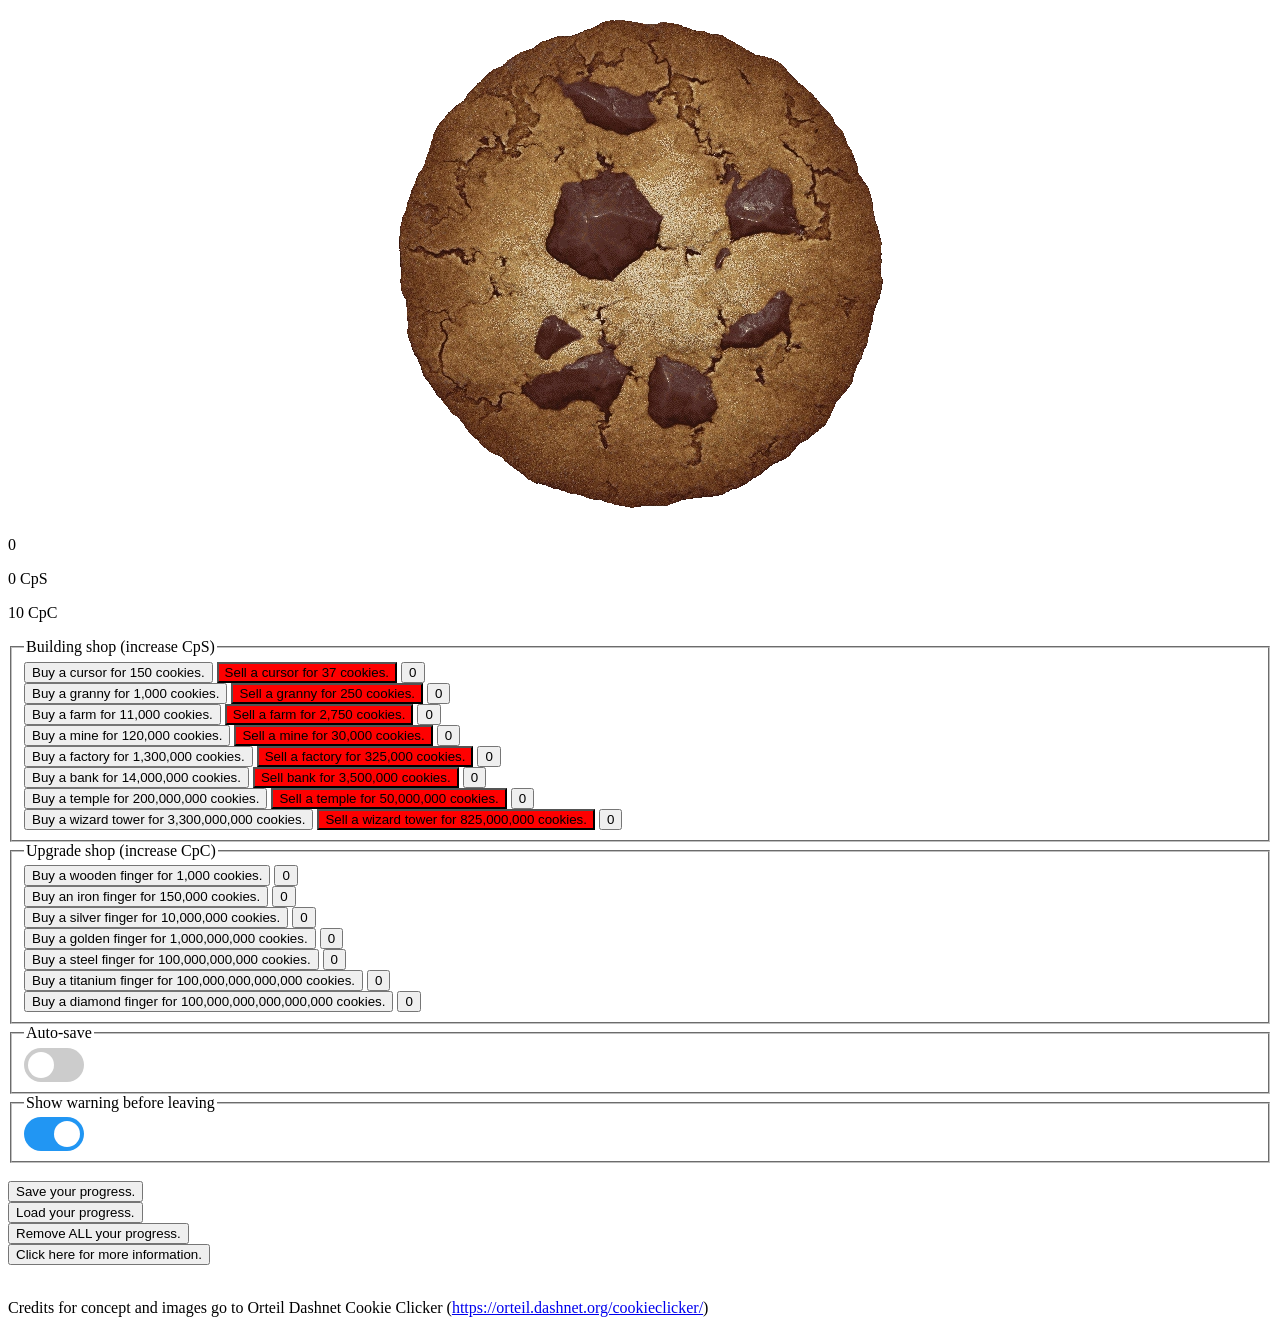
<file: index.html>
<link rel="icon" type="image/png" href="CookiePng.png">

<html>
    <head>
        <title>Cookie Clicker</title>
        <style>
            .cannotBuy {
                cursor: not-allowed;
            }

            .canBuy {
                cursor: default;
            }

            .information {
                cursor: help;
            }

            .cookieButton {
                background-color: rgba(255, 255, 255, 255);
                border: none;
                display: block;
                margin-left: auto;
                margin-right: auto;
                cursor: pointer;
                transition: 200ms;
            }

            .cookie:hover {
                scale: 1.05;
            }

            .cookie:active {
                scale: 0.95;
            }

            .normal {
                cursor: default;
            }

            .progress {
                cursor: progress;
            }

            .green {
                background-color: rgb(0, 255, 0);
            }
            
            .sell {
                background-color: rgb(255, 0, 0);
            }

            .canSell {
                background-color: rgb(255, 0, 0);
                cursor: pointer;
            }

            .cannotSell {
                background-color: rgb(255, 0, 0);
                cursor: not-allowed;
            }

            datalist {
                display: flex;
                flex-direction: column;
                justify-content: space-between;
                writing-mode: vertical-lr;
                width: 200px;
            }

            option {
                padding: 0;
            }
            
            input[type="range"] {
                width: 200px;
                margin: 0;
            }

            /* Dropdown Button */
            .dropbtn {
                background-color: #04AA6D;
                color: white;
                padding: 16px;
                font-size: 16px;
                border: none;
            }
        
            /* The container <div> - needed to position the dropdown content */
            .dropdown {
            position: relative;
            display: inline-block;
            }
        
            /* Dropdown Content (Hidden by Default) */
            .dropdown-content {
            display: none;
            position: absolute;
            background-color: #f1f1f1;
            min-width: 160px;
            box-shadow: 0px 8px 16px 0px rgba(0,0,0,0.2);
            z-index: 1;
            }
        
            /* Links inside the dropdown */
            .dropdown-content a {
            color: black;
            padding: 12px 16px;
            text-decoration: none;
            display: block;
            }
        
            /* Change color of dropdown links on hover */
            .dropdown-content a:hover {background-color: #ddd;}
        
            /* Show the dropdown menu on hover */
            .dropdown:hover .dropdown-content {display: block;}
        
            /* Change the background color of the dropdown button when the dropdown content is shown */
            .dropdown:hover .dropbtn {background-color: #3e8e41;}
            .switch {
                position: relative;
                display: inline-block;
                width: 60px;
                height: 34px;
            }

            /* Hide default HTML checkbox */
            .switch input {
            opacity: 0;
            width: 0;
            height: 0;
            }

            /* The slider */
            .slider {
            position: absolute;
            cursor: pointer;
            top: 0;
            left: 0;
            right: 0;
            bottom: 0;
            background-color: #ccc;
            -webkit-transition: .4s;
            transition: .4s;
            }

            .slider:before {
                position: absolute;
                content: "";
                height: 26px;
                width: 26px;
                left: 4px;
                bottom: 4px;
                background-color: white;
                -webkit-transition: .4s;
                transition: .4s;
            }

            input:checked + .slider {
                background-color: #2196F3;
            }

            input:focus + .slider {
                box-shadow: 0 0 1px #2196F3;
            }

            input:checked + .slider:before {
                -webkit-transform: translateX(26px);
                -ms-transform: translateX(26px);
                transform: translateX(26px);
            }

            /* Rounded sliders */
            .slider.round {
                border-radius: 34px;
            }

            .slider.round:before {
                border-radius: 50%;
            }

            .cookieSmall {
                height: 475px;
            }

            .cookieNormal {
                height: 512px;
            }

            #cookieContainer {
                height: 512px;
                display: flex;
                align-items: center;
                justify-content: center;
            }
        </style>
    </head>
    <body>
        <div id="cookieContainer">
            <button class="cookieButton" onclick="clicked()"><img src="Cookie.webp" alt="Cookie.webp" id="cookie" draggable="false"></button>
        </div>

        <p id="cookies">0</p>
        <p id="outputCps">0 CpS</p>
        <p id="outputCpc">0 CpC</p>
        <fieldset>
            <legend>Building shop (increase CpS)</legend>
            <input type="button" value="Buy a cursor for 150 cookies." id="cursorButton" onclick="buyCursor()">
            <input type="button" value="Sell a cursor for 37 cookies." id="sellCursor" class="sell" onclick="sellCursor()">
            <input type="button" value="0" id="amountCursor"><br>
            
            <input type="button" value="Buy a granny for 1,000 cookies." id="grannyButton" onclick="buyGranny()">
            <input type="button" value="Sell a granny for 250 cookies." id="sellGranny" class="sell" onclick="sellGranny()">
            <input type="button" value="0" id="amountGranny"><br>
            
            <input type="button" value="Buy a farm for 11,000 cookies." id="farmButton" onclick="buyFarm()">
            <input type="button" value="Sell a farm for 2,750 cookies." id="sellFarm" class="sell" onclick="sellFarm()">
            <input type="button" value="0" id="amountFarm"><br>
            
            <input type="button" value="Buy a mine for 120,000 cookies." id="mineButton" onclick="buyMine()">
            <input type="button" value="Sell a mine for 30,000 cookies." id="sellMine" class="sell" onclick="sellMine()">
            <input type="button" value="0" id="amountMine"><br>
            
            <input type="button" value="Buy a factory for 1,300,000 cookies." id="factoryButton" onclick="buyFactory()">
            <input type="button" value="Sell a factory for 325,000 cookies." id="sellFactory" class="sell" onclick="sellFactory()">
            <input type="button" value="0" id="amountFactory"><br>

            <input type="button" value="Buy a bank for 14,000,000 cookies." id="bankButton" onclick="buyBank()">
            <input type="button" value="Sell a bank for 3,500,000 cookies." id="sellBank" class="sell" onclick="sellBank()">
            <input type="button" value="0" id="amountBank"><br>

            <input type="button" value="Buy a temple for 200,000,000 cookies." id="templeButton" onclick="buyTemple()">
            <input type="button" value="Sell a temple for 50,000,000 cookies." id="sellTemple" class="sell" onclick="sellTemple()">
            <input type="button" value="0" id="amountTemple"><br>

            <input type="button" value="Buy a wizard tower for 3,300,000,000 cookies." id="wTowerButton" onclick="buyWTower()">
            <input type="button" value="Sell a wizard tower for 825,000,000 cookies" id="sellWTower" class="sell" onclick="sellWTower()">
            <input type="button" value="0" id="amountWTower"><br>
        </fieldset>
        <fieldset>
            <legend>Upgrade shop (increase CpC)</legend>
            <input type="button" value="Buy a wooden finger for 1,000 cookies." id="woodenFingerButton" onclick="buyWoodenFinger()">
            <input type="button" value="0" id="amountWoodenFinger"><br>

            <input type="button" value="Buy an iron finger for 150,000 cookies." id="ironFingerButton" onclick="buyIronFinger()">
            <input type="button" value="0" id="amountIronFinger"><br>

            <input type="button" value="Buy a silver finger for 10,000,000 cookies." id="silverFingerButton" onclick="buySilverFinger()">
            <input type="button" value="0" id="amountSilverFinger"><br>

            <input type="button" value="Buy a golden finger for 1,000,000,000 cookies." id="goldenFingerButton" onclick="buyGoldenFinger()">
            <input type="button" value="0" id="amountGoldenFinger"><br>

            <input type="button" value="Buy a steel finger for 100,000,000,000 cookies." id="steelFingerButton" onclick="buySteelFinger()">
            <input type="button" value="0" id="amountSteelFinger"><br>

            <input type="button" value="Buy a titanium finger for 10,000,000,000,000 cookies." id="titaniumFingerButton" onclick="buyTitaniumFinger()">
            <input type="button" value="0" id="amountTitaniumFinger"><br>

            <input type="button" value="Buy a diamond finger for 100,000,000,000,000,000" id="diamondFingerButton" onclick="buyDiamondFinger()">
            <input type="button" value="0" id="amountDiamondFinger">
        </fieldset>

        <fieldset>
            <legend>Auto-save</legend>
            <label class="switch" onclick="toggleAutosave()">
                <input type="checkbox" id="autosaveSwitch">
                <span class="slider round"></span>
            </label>
        </fieldset>

        <fieldset>
            <legend>Show warning before leaving</legend>
            <label class="switch" onclick="toggleShowWarning()">
                <input type="checkbox" id="showWarningSwitch" checked>
                <span class="slider round"></span>
            </label>
        </fieldset>

        <br><input type="button" value="Save your progress." id="saveButton" onclick="save()"><br>
        <input type="button" value="Load your progress." id="loadButton" onclick="load(manual=true)"><br>
        <input type="button" value="Remove ALL your progress." onclick="reset()"><br>
        <a href="https://jonanfoxje12.github.io/Cookie-Clicker-Manual/" target="_blank"><button class="information">Click here for more information.</button></a>
        <br><br>
        <p style="display: inline-block;">Credits for concept and images go to Orteil Dashnet Cookie Clicker (</p><a href="https://orteil.dashnet.org/cookieclicker/">https://orteil.dashnet.org/cookieclicker/</a><p style="display: inline-block;">)</p>

        <script>
            const cookie = document.getElementById('cookie');
            const cookies = document.getElementById('cookies');
            const cpsShow = document.getElementById('outputCps');
            const cpcShow = document.getElementById('outputCpc');
            const saveButton = document.getElementById('saveButton');
            const loadButton = document.getElementById('loadButton');
            const autosaveSwitch = document.getElementById('autosaveSwitch');
            const showWarningSwitch = document.getElementById('showWarningSwitch');

            const cursorButton = document.getElementById('cursorButton');
            const grannyButton = document.getElementById('grannyButton');
            const farmButton = document.getElementById('farmButton');
            const mineButton = document.getElementById('mineButton');
            const factoryButton = document.getElementById('factoryButton');
            const bankButton = document.getElementById('bankButton');
            const templeButton = document.getElementById('templeButton');
            const wTowerButton = document.getElementById('wTowerButton');

            const sellCursorButton = document.getElementById('sellCursor');
            const sellGrannyButton = document.getElementById('sellGranny');
            const sellFarmButton = document.getElementById('sellFarm');
            const sellMineButton = document.getElementById('sellMine');
            const sellFactoryButton = document.getElementById('sellFactory');
            const sellBankButton = document.getElementById('sellBank');
            const sellTempleButton = document.getElementById('sellTemple');
            const sellWTowerButton = document.getElementById('sellWTower');

            const amountCursor = document.getElementById('amountCursor');
            const amountGranny = document.getElementById('amountGranny');
            const amountFarm = document.getElementById('amountFarm');
            const amountMine = document.getElementById('amountMine');
            const amountFactory = document.getElementById('amountFactory');
            const amountBank = document.getElementById('amountBank');
            const amountTemple = document.getElementById('amountTemple');
            const amountWTower = document.getElementById('amountWTower');

            const woodenFingerButton = document.getElementById('woodenFingerButton');
            const ironFingerButton = document.getElementById('ironFingerButton');
            const silverFingerButton = document.getElementById('silverFingerButton');
            const goldenFingerButton = document.getElementById('goldenFingerButton');
            const steelFingerButton = document.getElementById('steelFingerButton');
            const titaniumFingerButton = document.getElementById('titaniumFingerButton');
            const diamondFingerButton = document.getElementById('diamondFingerButton');

            const amountWoodenFinger = document.getElementById('amountWoodenFinger');
            const amountIronFinger = document.getElementById('amountIronFinger');
            const amountSilverFinger = document.getElementById('amountSilverFinger');
            const amountGoldenFinger = document.getElementById('amountGoldenFinger');
            const amountSteelFinger = document.getElementById('amountSilverFinger');
            const amountTitaniumFinger = document.getElementById('amountTitaniumFinger');
            const amountDiamondFinger = document.getElementById('amountDiamondFinger');

            let autosaveID;
            let showWarning = true;

            let clicks = 0;
            let cps = 0;
            let cpsStarted = false;
            let cpc = 10;
            let cursor = 0;
            let granny = 0;
            let farm = 0;
            let mine = 0;
            let factory = 0;
            let bank = 0;
            let temple = 0;
            let wTower = 0;

            let woodenFinger = 0;
            let ironFinger = 0;
            let silverFinger = 0;
            let goldenFinger = 0;
            let steelFinger = 0;
            let titaniumFinger = 0;
            let diamondFinger = 0;

            function toEnglishNumberNotation(input) {
                let number = parseInt(input);
                let result = number.toLocaleString('en-US');
                return result
            }

            function createLocalVariables() {
                // This function is made for if a player plays the game for the first time (after an update) or when the player deleted his progress
                let clicks = JSON.parse(localStorage.getItem('cookies'));
                let cpc = JSON.parse(localStorage.getItem('cpc'));
                let cps = JSON.parse(localStorage.getItem('cps'));
                let showWarning= JSON.parse(localStorage.getItem('showWarning'))
                let cursor = JSON.parse(localStorage.getItem('amountCursor'));
                let granny = JSON.parse(localStorage.getItem('amountGranny'));
                let farm = JSON.parse(localStorage.getItem('amountFarm'));
                let mine = JSON.parse(localStorage.getItem('amountMine'));
                let factory = JSON.parse(localStorage.getItem('amountFactory'));
                let bank = JSON.parse(localStorage.getItem('amountBank'));
                let temple = JSON.parse(localStorage.getItem('amountTemple'));
                let wTower = JSON.parse(localStorage.getItem('amountWTower'));

                let woodenFinger = JSON.parse(localStorage.getItem('amountWoodenFinger'));
                let ironFinger = JSON.parse(localStorage.getItem('amountIronFinger'));
                let silverFinger = JSON.parse(localStorage.getItem('amountSilverFinger'));
                let goldenFinger = JSON.parse(localStorage.getItem('amountGoldenFinger'));
                let steelFinger = JSON.parse(localStorage.getItem('amountSteelFinger'));
                let titaniumFinger = JSON.parse(localStorage.getItem('amountTitaniumFinger'));
                let diamondFinger = JSON.parse(localStorage.getItem('amountDiamondFinger'));

                if (clicks === null) {
                    localStorage.setItem('cookies', 0)
                }

                if (cpc === null) {
                    localStorage.setItem('cpc', 10)
                }

                if (cps === null) {
                    localStorage.setItem('cps', 0)
                }

                if (showWarning === null) {
                    localStorage.setItem('showWarning', true)
                }

                if (cursor === null) {
                    localStorage.setItem('amountCursor', 0)
                }

                if (granny === null) {
                    localStorage.setItem('amountGranny', 0)
                }

                if (farm === null) {
                    localStorage.setItem('amountFarm', 0)
                }

                if (mine === null) {
                    localStorage.setItem('amountMine', 0)
                }

                if (factory === null) {
                    localStorage.setItem('amountFactory', 0)
                }

                if (bank === null) {
                    localStorage.setItem('amountBank', 0)
                }

                if (temple === null) {
                    localStorage.setItem('amountTemple', 0)
                }

                if (wTower === null) {
                    localStorage.setItem('amountWTower', 0)
                }

                if (woodenFinger === null) {
                    localStorage.setItem('amountWoodenFinger', 0)
                }

                if (ironFinger === null) {
                    localStorage.setItem('amountIronFinger', 0)
                }

                if (silverFinger === null) {
                    localStorage.setItem('amountSilverFinger', 0)
                }

                if (goldenFinger === null) {
                    localStorage.setItem('amountGoldenFinger', 0)
                }

                if (steelFinger === null) {
                    localStorage.setItem('amountSteelFinger', 0)
                }

                if (titaniumFinger === null) {
                    localStorage.setItem('amountTitaniumFinger', 0)
                }
                
                if (diamondFinger === null) {
                    localStorage.setItem('amountDiamondFinger', 0)
                }
            }

            function makeCps() {
                clicks += cps
                cookies.textContent = toEnglishNumberNotation(clicks)
            }

            function clicked() {
                clicks += cpc
                cookies.textContent = toEnglishNumberNotation(clicks)
                cookie.className = "cookieSmall"
                setTimeout(normalSize, 100)
            }

            function normalSize() {
                cookie.className = "cookieNormal"
            }

            function buyCursor() {
                if (clicks >= Math.trunc(150 * Math.pow(1.15, cursor))) {
                    cps += 1
                    clicks -= Math.trunc(150 * Math.pow(1.15, cursor))
                    cursor += 1
                    amountCursor.value = cursor
                    cookies.textContent = toEnglishNumberNotation(clicks)
                    cpsShow.textContent = toEnglishNumberNotation(cps) + " CpS"
                    cursorButton.value = "Buy a cursor for " + toEnglishNumberNotation(Math.trunc(150 * Math.pow(1.15, cursor))) + " cookies."
                    sellCursorButton.value = "Sell a cursor for " + toEnglishNumberNotation(Math.trunc((150 * Math.pow(1.15, cursor)) / 4)) + " cookies."
                    console.log("Cursor bought for " + Math.trunc(150 * Math.pow(1.15, (cursor - 1)))) + " cookies.";     // I know this is not the most efficient way to do this, I know that I can solve this by putting this rule above rule 355, but it's good enough. This is for the other functions as well.
                } else {
                    let cookiesToGo = Math.trunc(150 * Math.pow(1.15, cursor)) - clicks
                    console.warn("Not enough cookies to buy. A cursor costs " + Math.trunc(150 * Math.pow(1.15, cursor)) + " cookies, but you have " + clicks + " cookies and you need " + cookiesToGo + " more cookies to buy a cursor.")
                }
            }
        
            function sellCursor() {
                if (cursor >= 1) {
                    cps -= 1
                    clicks += Math.trunc((150 * Math.pow(1.15, cursor)) / 4)
                    cursor -= 1
                    amountCursor.value = cursor
                    cookies.textContent = toEnglishNumberNotation(clicks)
                    cpsShow.textContent = toEnglishNumberNotation(cps) + " CpS"
                    cursorButton.value = "Buy a cursor for " + toEnglishNumberNotation(Math.trunc(150 * Math.pow(1.15, cursor))) + " cookies."
                    sellCursorButton.value = "Sell a cursor for " + toEnglishNumberNotation(Math.trunc((150 * Math.pow(1.15, cursor)) / 4)) + " cookies."
                    console.log("Cursor sold for " + Math.trunc((150 * Math.pow(1.15, (cursor + 1))) / 4) + " cookies.");
                }
            }

            function buyGranny() {
                if (clicks >= Math.trunc(1000 * Math.pow(1.15, granny))) {
                    cps += 10
                    clicks -= Math.trunc(1000 * Math.pow(1.15, granny))
                    granny += 1
                    amountGranny.value = granny
                    cookies.textContent = toEnglishNumberNotation(clicks)
                    cpsShow.textContent = toEnglishNumberNotation(cps) + " CpS"
                    grannyButton.value = "Buy a granny for " + toEnglishNumberNotation(Math.trunc(1000 * Math.pow(1.15, granny))) + " cookies."
                    sellGrannyButton.value = "Sell a granny for " + toEnglishNumberNotation(Math.trunc((1000 * Math.pow(1.15, granny)) / 4)) + " cookies."
                    console.log("Granny bought for " + Math.trunc(1000 * Math.pow(1.15, (granny - 1))) + " cookies.");
                } else {
                    let cookiesToGo = Math.trunc(1000 * Math.pow(1.15, granny)) - clicks
                    console.warn("Not enough cookies to buy. A granny costs " + Math.trunc(1000 * Math.pow(1.15, granny)) + " cookies, but you have " + clicks + " cookies and you need " + cookiesToGo + " more cookies to buy a granny.")
                }
            }

            function sellGranny() {
                if (granny >= 1) {
                    cps -= 10
                    clicks += Math.trunc((1000 * Math.pow(1.15, granny)) / 4)
                    granny -= 1
                    amountGranny.value = granny
                    cookies.textContent = toEnglishNumberNotation(clicks)
                    cpsShow.textContent = toEnglishNumberNotation(cps) + " CpS"
                    grannyButton.value = "Buy a granny for " + toEnglishNumberNotation(Math.trunc(1000 * Math.pow(1.15, granny))) + " cookies."
                    sellGrannyButton.value = "Sell a granny for " + toEnglishNumberNotation(Math.trunc((1000 * Math.pow(1.15, granny)) / 4)) + " cookies."
                    console.log("Granny sold for " + Math.trunc((1000 * Math.pow(1.15, (granny + 1))) / 4) + " cookies.");
                }
            }

            function buyFarm() {
                if (clicks >= Math.trunc(11000 * Math.pow(1.15, farm))) {
                    cps += 80
                    clicks -= Math.trunc(11000 * Math.pow(1.15, farm))
                    farm += 1
                    amountFarm.value = farm
                    cookies.textContent = toEnglishNumberNotation(clicks)
                    cpsShow.textContent = toEnglishNumberNotation(cps) + " CpS"
                    farmButton.value = "Buy a farm for " + toEnglishNumberNotation(Math.trunc(11000 * Math.pow(1.15, farm))) + " cookies."
                    sellFarmButton.value = "Sell a farm for " + toEnglishNumberNotation(Math.trunc((11000 * Math.pow(1.15, farm)) / 4)) + " cookies."
                    console.log("Farm bought for " + Math.trunc(11000 * Math.pow(1.15, (farm - 1))) + " cookies.");          
                } else {
                    let cookiesToGo = Math.trunc(11000 * Math.pow(1.15, farm)) - clicks
                    console.warn("Not enough cookies to buy. A farm costs " + Math.trunc(11000 * Math.pow(1.15, farm)) + " cookies, but you have " + clicks + " cookies and you need " + cookiesToGo + " more cookies to buy a farm.")
                }
            }

            function sellFarm() {
                if (farm >= 1) {
                    cps -= 80
                    clicks += Math.trunc((11000 * Math.pow(1.15, farm)) / 4)
                    farm -= 1
                    amountFarm.value = farm
                    cookies.textContent = toEnglishNumberNotation(clicks)
                    cpsShow.textContent = toEnglishNumberNotation(cps) + " CpS"
                    farmButton.value = "Buy a farm for " + toEnglishNumberNotation(Math.trunc(11000 * Math.pow(1.15, farm))) + " cookies."
                    sellFarmButton.value = "Sell a farm for " + toEnglishNumberNotation(Math.trunc((11000 * Math.pow(1.15, farm)) / 4)) + " cookies."
                    console.log("Farm sold for " + Math.trunc((11000 * Math.pow(1.15, (farm + 1))) / 4) + " cookies.");
                }
            }

            function buyMine() {
                if (clicks >= Math.trunc(120000 * Math.pow(1.15, mine))) {
                    cps += 470
                    clicks -= Math.trunc(120000 * Math.pow(1.15, mine))
                    mine += 1
                    amountMine.value = mine
                    cookies.textContent = toEnglishNumberNotation(clicks)
                    cpsShow.textContent = toEnglishNumberNotation(cps) + " CpS"
                    mineButton.value = "Buy a mine for " + toEnglishNumberNotation(Math.trunc(120000 * Math.pow(1.15, mine))) + " cookies."
                    sellMineButton.value = "Sell a mine for " + toEnglishNumberNotation(Math.trunc((120000 * Math.pow(1.15, mine)) / 4)) + " cookies."
                    console.log("Mine bought for " + Math.trunc(120000 * Math.pow(1.15, (mine - 1))) + " cookies.");
                } else {
                    let cookiesToGo = 120000 - Math.trunc(120000 * Math.pow(1.15, mine))
                    console.warn("Not enough cookies to buy. A mine costs " + Math.trunc(120000 * Math.pow(1.15, mine)) + " cookies, but you have " + clicks + " cookies and you need " + cookiesToGo + " more cookies to buy a mine.")
                }
            }

            function sellMine() {
                if (mine >= 1) {
                    cps -= 470
                    clicks += Math.trunc((120000 * Math.pow(1.15, mine)) / 4)
                    mine -= 1
                    amountMine.value = mine
                    cookies.textContent = toEnglishNumberNotation(clicks)
                    cpsShow.textContent = toEnglishNumberNotation(cps) + " CpS"
                    mineButton.value = "Buy a mine for " + toEnglishNumberNotation(Math.trunc(120000 * Math.pow(1.15, mine))) + " cookies."
                    sellMineButton.value = "Sell a mine for " + toEnglishNumberNotation(Math.trunc((120000 * Math.pow(1.15, mine)) / 4)) + " cookies."
                    console.log("Mine sold for " + Math.trunc((120000 * Math.pow(1.15, (mine + 1))) / 4) + " cookies.");
                }
            }

            function buyFactory() {
                if (clicks >= Math.trunc(1300000 * Math.pow(1.15, factory))) {
                    cps += 2600
                    clicks -= Math.trunc(1300000 * Math.pow(1.15, factory))
                    factory += 1
                    amountFactory.value = factory
                    cookies.textContent = toEnglishNumberNotation(clicks)
                    cpsShow.textContent = toEnglishNumberNotation(cps) + " CpS"
                    factoryButton.value = "Buy a factory for " + toEnglishNumberNotation(Math.trunc(1300000 * Math.pow(1.15, factory))) + " cookies."
                    sellFactoryButton.value = "Sell a factory for " + toEnglishNumberNotation(Math.trunc((1300000 * Math.pow(1.15, factory)) / 4)) + " cookies."
                    console.log("Factory bought for " + Math.trunc(1300000 * Math.pow(1.15, (factory - 1))) + " cookies.");
                } else {
                    let cookiesToGo = Math.trunc(1300000 * Math.pow(1.15, factory)) - clicks
                    console.warn("Not enough cookies to buy. A factory costs " + Math.trunc(1300000 * Math.pow(1.15, factory)) + " cookies, but you have " + clicks + " cookies and you need " + cookiesToGo + " more cookies to buy a factory.")
                }
            }

            function sellFactory() {
                if (factory >= 1) {
                    cps -= 2600
                    clicks += Math.trunc((1300000 * Math.pow(1.15, factory)) / 4)
                    factory -= 1
                    amountFactory.value = factory
                    cookies.textContent = toEnglishNumberNotation(clicks)
                    cpsShow.textContent = toEnglishNumberNotation(cps) + " CpS"
                    factoryButton.value = "Buy a factory for " + toEnglishNumberNotation(Math.trunc(1300000 * Math.pow(1.15, factory))) + " cookies."
                    sellFactoryButton.value = "Sell a factory for " + toEnglishNumberNotation(Math.trunc((1300000 * Math.pow(1.15, factory)) / 4)) + " cookies."
                    console.log("Factory sold for " + Math.trunc((1300000 * Math.pow(1.15, (factory + 1))) / 4) + " cookies.");
                }
            }

            function buyBank() {
                if (clicks >= Math.trunc(14000000 * Math.pow(1.15, bank))) {
                    cps += 14000
                    clicks -= Math.trunc(14000000 * Math.pow(1.15, bank))
                    bank += 1
                    amountBank.value = bank
                    cookies.textContent = toEnglishNumberNotation(clicks)
                    cpsShow.textContent = toEnglishNumberNotation(cps) + " CpS"
                    bankButton.value = "Buy a bank for " + toEnglishNumberNotation(Math.trunc(14000000 * Math.pow(1.15, bank))) + " cookies."
                    sellBankButton.value = "Sell bank for " + toEnglishNumberNotation(Math.trunc((14000000 * Math.pow(1.15, bank)) / 4)) + " cookies."
                    console.log("Bank bought for " + Math.trunc(14000000 * Math.pow(1.15, (bank - 1))) + " cookies.");
                } else {
                    let cookiesToGo = Math.trunc(14000000 * Math.pow(1.15, bank)) - clicks
                    console.warn("Not enough cookies to buy. A bank costs " + Math.trunc(14000000 * Math.pow(1.15, bank)) + " cookies, but you have " + clicks + " cookies and you need " + cookiesToGo + " more cookies to buy a bank.")
                }
            }

            function sellBank() {
                if (bank >= 1) {
                    cps -= 14000
                    clicks += Math.trunc((14000000 * Math.pow(1.15, bank)) / 4)
                    bank -= 1
                    amountBank.value = bank
                    cookies.textContent = toEnglishNumberNotation(clicks)
                    cpsShow.textContent = toEnglishNumberNotation(cps) + " CpS"
                    bankButton.value = "Buy a bank for " + toEnglishNumberNotation(Math.trunc(14000000 * Math.pow(1.15, bank))) + " cookies."
                    sellBankButton.value = "Sell bank for " + toEnglishNumberNotation(Math.trunc((14000000 * Math.pow(1.15, bank)) / 4)) + " cookies."
                    console.log("Bank sold for " + Math.trunc((14000000 * Math.pow(1.15, bank + 1)) / 4) + " cookies.");
                }
            }

            function buyTemple() {
                if (clicks >= Math.trunc(200000000 * Math.pow(1.15, temple))) {
                    cps += 78000
                    clicks -= Math.trunc(200000000 * Math.pow(1.15, temple))
                    temple += 1
                    amountTemple.value = temple
                    cookies.textContent = toEnglishNumberNotation(clicks)
                    cpsShow.textContent = toEnglishNumberNotation(cps) + " CpS"
                    templeButton.value = "Buy a temple for " + toEnglishNumberNotation(Math.trunc(200000000 * Math.pow(1.15, temple))) + " cookies."
                    sellTempleButton.value = "Sell a temple for " + toEnglishNumberNotation(Math.trunc((200000000 * Math.pow(1.15, temple)) / 4)) + " cookies."
                    console.log("Temple bought for " + Math.trunc(200000000 * Math.pow(1.15, (temple - 1))) + " cookies.");
                } else {
                    let cookiesToGo = Math.trunc(200000000 * Math.pow(1.15, temple)) - clicks
                    console.warn("Not enough cookies to buy. A temple costs " + Math.trunc(200000000 * Math.pow(1.15, temple)) + " cookies, but you have " + clicks + " cookies and you need " + cookiesToGo + " more cookies to buy a temple.")
                }
            }

            function sellTemple() {
                if (temple >= 1) {
                    cps -= 78000
                    clicks += Math.trunc((200000000 * Math.pow(1.15, temple)) / 4)
                    temple -= 1
                    amountTemple.value = temple
                    cookies.textContent = toEnglishNumberNotation(clicks)
                    cpsShow.textContent = toEnglishNumberNotation(cps) + " CpS"
                    templeButton.value = "Buy a temple for " + toEnglishNumberNotation(Math.trunc(200000000 * Math.pow(1.15, temple))) + " cookies."
                    sellTempleButton.value = "Sell a temple for " + toEnglishNumberNotation(Math.trunc((200000000 * Math.pow(1.15, temple)) / 4)) + " cookies."
                    console.log("Temple sold for " + Math.trunc((200000000 * Math.pow(1.15, (temple + 1))) / 4) + " cookies.");
                }
            }

            function buyWTower() {
                if (clicks >= Math.trunc(3300000000 * Math.pow(1.15, wTower))) {
                    cps += 440000
                    clicks -= Math.trunc(3300000000 * Math.pow(1.15, wTower))
                    wTower += 1
                    amountWTower.value = wTower
                    cookies.textContent = toEnglishNumberNotation(clicks)
                    cpsShow.textContent = toEnglishNumberNotation(cps) + " CpS"
                    wTowerButton.value = "Buy a wizard tower for " + toEnglishNumberNotation(Math.trunc(3300000000 * Math.pow(1.15, wTower))) + " cookies."
                    sellWTowerButton.value = "Sell a wizard tower for " + toEnglishNumberNotation(Math.trunc((3300000000 * Math.pow(1.15, wTower)) / 4)) + " cookies."
                    console.log("Wizard tower bought for " + Math.trunc(3300000000 * Math.pow(1.15, (wTower - 1))) + " cookies.");
                } else {
                    let cookiesToGo = Math.trunc(3300000000 * Math.pow(1.15, wTower)) - clicks
                    console.warn("Not enough cookies to buy. A wizard tower costs " + Math.trunc(3300000000 * Math.pow(1.15, wTower)) + " cookies, but you have" + clicks + " cookies and you need " + cookiesToGo + " more cookies to buy a wizard tower.")
                }
            }

            function sellWTower() {
                if (wTower >= 1) {
                    cps -= 78000
                    clicks += Math.trunc((3300000000 * Math.pow(1.15, wTower)) / 4)
                    wTower -= 1
                    amountWTower.value = wTower
                    cookies.textContent = toEnglishNumberNotation(clicks)
                    cpsShow.textContent = toEnglishNumberNotation(cps) + " CpS"
                    wTowerButton.value = "Buy a wizard tower for " + toEnglishNumberNotation(Math.trunc(3300000000 * Math.pow(1.15, wTower))) + " cookies."
                    sellWTowerButton.value = "Sell a wizard tower for " + toEnglishNumberNotation(Math.trunc((3300000000 * Math.pow(1.15, wTower)) / 4)) + " cookies."
                    console.log("Wizard tower sold for " + Math.trunc((3300000000 * Math.pow(1.15, (wTower + 1))) / 4) + " cookies.");
                }
            }

            function buyWoodenFinger() {
                if (clicks >= Math.trunc(1000 * Math.pow(1.15, woodenFinger))) {
                    cpc += 1
                    clicks -= Math.trunc(1000 * Math.pow(1.15, woodenFinger))
                    woodenFinger += 1
                    woodenFingerButton.value = "Buy a wooden finger for " + toEnglishNumberNotation(Math.trunc(1000 * Math.pow(1.15, woodenFinger))) + " cookies."
                    amountWoodenFinger.value = toEnglishNumberNotation(woodenFinger)
                    cpcShow.textContent = toEnglishNumberNotation(cpc) + " CpC"
                } else {
                    console.warn("Not enough cookies. To buy a wooden finger.")
                }
            }

            function buyIronFinger() {
                if (clicks >= Math.trunc(150000 * Math.pow(1.15, ironFinger))) {
                    cpc += 10
                    clicks -= Math.trunc(150000 * Math.pow(1.15, ironFinger))
                    ironFinger += 1
                    ironFingerButton.value = "Buy an iron finger for " + toEnglishNumberNotation(Math.trunc(150000 * Math.pow(1.15, ironFinger))) + " cookies."
                    amountIronFinger.value = toEnglishNumberNotation(ironFinger)
                    cpcShow.textContent = toEnglishNumberNotation(cpc) + " CpC"
                } else {
                    console.warn("Not enough cookies to buy an iron finger.")
                }
            }

            function buySilverFinger() {
                if (clicks >= Math.trunc(10000000 * Math.pow(1.15, silverFinger))) {
                    cpc += 50
                    clicks -= Math.trunc(10000000 * Math.pow(1.15, silverFinger))
                    silverFinger += 1
                    silverFingerButton.value = "Buy a silver finger for " + toEnglishNumberNotation(Math.trunc(10000000 * Math.pow(1.15, silverFinger))) + " cookies."
                    amountSilverFinger.value = toEnglishNumberNotation(silverFinger)
                    cpcShow.textContent = toEnglishNumberNotation(cpc) + " CpC"
                } else {
                    console.warn("Not enough cookies to buy a silver finger.")
                }
            }

            function buyGoldenFinger() {
                if (clicks >= Math.trunc(1000000000 * Math.pow(1.15, goldenFinger))) {
                    cpc += 100
                    clicks -= Math.trunc(1000000000 * Math.pow(1.15, goldenFinger))
                    goldenFinger += 1
                    goldenFingerButton.value = "Buy a golden finger for " + toEnglishNumberNotation(Math.trunc(1000000000 * Math.pow(1.15, goldenFinger))) + " cookies."
                    amountGoldenFinger.value = toEnglishNumberNotation(goldenFinger)
                    cpcShow.textContent = toEnglishNumberNotation(cpc) + " CpC"
                } else {
                    console.warn("Not enough cookies to buy a golden finger.")
                }
            }

            function buySteelFinger() {
                if (clicks >= Math.trunc(100000000000 * Math.pow(1.15, steelFinger))) {
                    cpc += 250
                    clicks -= Math.trunc(100000000000 * Math.pow(1.15, steelFinger))
                    steelFinger += 1
                    steelFingerButton.value = "Buy a steel finger for " + toEnglishNumberNotation(Math.trunc(100000000000 * Math.pow(1.15, steelFinger))) + " cookies."
                    amountSteelFinger.value = toEnglishNumberNotation(steelFinger)
                    cpcShow.textContent = toEnglishNumberNotation(cpc) + " CpC"
                } else {
                    console.warn("Not enough cookies to buy a steel finger.");
                }
            }

            function buyTitaniumFinger() {
                if (clicks >= Math.trunc(100000000000000 * Math.trunc(1.15, titaniumFinger))) {
                    cpc += 500
                    clicks -= Math.trunc(100000000000000 * Math.trunc(1.15, titaniumFinger))
                    titaniumFinger += 1
                    steelFingerButton.value = "Buy a titanium finger for " + toEnglishNumberNotation(Math.trunc(100000000000000 * Math.trunc(1.15, titaniumFinger))) + " cookies."
                    amountTitaniumFinger.value = toEnglishNumberNotation(titaniumFinger)
                    cpcShow.textContent = toEnglishNumberNotation(cpc) + " CpC"
                } else {
                    console.warn("Not enough cookies to buy a titanium finger.")
                }
            }

            function buyDiamondFinger() {
                if (clicks >= Math.trunc(100000000000000000 * Math.pow(1.15, diamondFinger))) {
                    cpc += 1000
                    clicks -= Math.trunc(100000000000000000 * Math.pow(1.15, diamondFinger))
                    diamondFinger += 1
                    diamondFingerButton.value = "Buy a diamond finger for " + toEnglishNumberNotation(Math.trunc(100000000000000000 * Math.pow(1.15, diamondFinger))) + " cookies."
                    amountDiamondFinger.value = toEnglishNumberNotation(diamondFinger)
                    cpcShow.textContent = toEnglishNumberNotation(cpc) + " CpC"
                }
            }

            function save() {
                saveButton.className = "green";
                localStorage.setItem('cookies', clicks);
                localStorage.setItem('cpc', cpc);
                localStorage.setItem('cps', cps);
                localStorage.setItem('showWarning', showWarning);

                localStorage.setItem('amountCursor', cursor);
                localStorage.setItem('amountGranny', granny);
                localStorage.setItem('amountFarm', farm);
                localStorage.setItem('amountMine', mine);
                localStorage.setItem('amountFactory', factory);
                localStorage.setItem('amountBank', bank);
                localStorage.setItem('amountTemple', temple);
                localStorage.setItem('amountWTower', wTower);

                localStorage.setItem('amountWoodenFinger', woodenFinger);
                localStorage.setItem('amountIronFinger', ironFinger);
                localStorage.setItem('amountSilverFinger', silverFinger);
                localStorage.setItem('amountGoldenFinger', goldenFinger);
                localStorage.setItem('amountSteelFinger', steelFinger);
                localStorage.setItem('amountTitaniumFinger', titaniumFinger);
                localStorage.setItem('amountDiamondFinger', diamondFinger);

                console.log("Progress saved succesfully.");
                console.log("Saved cookies: " + localStorage.getItem("cookies"));
                console.log("Saved cps: " + localStorage.getItem("cps"));
                console.log("Saved amount of cursors: " + localStorage.getItem("amountCursor"));
                console.log("Saved amount of grannies: " + localStorage.getItem("amountGranny"));
                console.log("Saved amount of farms: " + localStorage.getItem("amountFarm"));
                console.log("Saved amount of mines: " + localStorage.getItem("amountMine"));
                console.log("Saved amount of factories: " + localStorage.getItem("amountFactory"));
                console.log("Saved amount of banks: " + localStorage.getItem("amountBank"));
                console.log("Saved amount of temples: " + localStorage.getItem("amountTemple"));
                console.log("Saved amount of wizard towers: " + localStorage.getItem("amountWTower"));

                console.log("Saved amount of wooden fingers: " + localStorage.getItem("amountWoodenFinger"));
                console.log("Saved amount of iron fingers: " + localStorage.getItem("amountIronFinger"));
                console.log("Saved amount of silver fingers: " + localStorage.getItem("amountSilverFinger"));
                console.log("Saved amount of golden fingers: " + localStorage.getItem("amountGoldenFingers"));
                console.log("Saved amount of steel fingers: " + localStorage.getItem("amountSteelFinger"));
                console.log("Saved amount of titanium fingers: " + localStorage.getItem("amountTitaniumFinger"));
                console.log("Saved amount of diamond finger: " + localStorage.getItem("amountDiamondFinger"));
                
                setTimeout(normalbutton, 2500);
            }

            function normalbutton() {
                saveButton.className = "normal";
                loadButton.className = "normal";
            }

            function autoSave() {
                if (autosaveSwitch.checked) {
                    localStorage.setItem('cookies', clicks);
                    localStorage.setItem('cpc', cpc);
                    localStorage.setItem('cps', cps);
                    localStorage.setItem('showWarning', showWarning);

                    localStorage.setItem('amountCursor', cursor);
                    localStorage.setItem('amountGranny', granny);
                    localStorage.setItem('amountFarm', farm);
                    localStorage.setItem('amountMine', mine);
                    localStorage.setItem('amountFactory', factory);
                    localStorage.setItem('amountBank', bank);
                    localStorage.setItem('amountTemple', temple);
                    localStorage.setItem('amountWTower', wTower);

                    localStorage.setItem('amountWoodenFinger', woodenFinger);
                    localStorage.setItem('amountIronFinger', ironFinger);
                    localStorage.setItem('amountSilverFinger', silverFinger);
                    localStorage.setItem('amountGoldenFinger', goldenFinger);
                    localStorage.setItem('amountSteelFinger', steelFinger);
                    localStorage.setItem('amountTitaniumFinger', titaniumFinger);
                    localStorage.setItem('amountDiamondFinger', diamondFinger);

                    console.log("Progress succesfully autosaved.");
                }
            }

            function toggleAutosave() {
                if (autosaveSwitch.checked) {
                    autosaveID = setInterval(autoSave, 3000);
                    console.log("Autosave has been started.")
                } else {
                    clearInterval(autosaveID);
                    console.log("Autosave has been stopped.")
                }
            }

            function toggleShowWarning() {
                if (showWarningSwitch.checked) {
                    showWarning = true
                    localStorage.setItem('showWarning', false)
                } else {
                    showWarning = false
                    localStorage.setItem('showWarning', false)
                }
            }

            function load(manual = false) {
                if (manual) {
                    loadButton.className = "green"
                } else {
                    createLocalVariables()
                }

                clicks = JSON.parse(localStorage.getItem('cookies'));
                cps = JSON.parse(localStorage.getItem('cps'));
                cpc = JSON.parse(localStorage.getItem('cpc'));
                cookies.textContent = toEnglishNumberNotation(clicks);
                cpsShow.textContent = toEnglishNumberNotation(cps) + " CpS"
                cpcShow.textContent = toEnglishNumberNotation(cpc) + " CpC"
                showWarning = JSON.parse(localStorage.getItem('showWarning'));
                if (showWarning) {
                    showWarningSwitch.setAttribute("checked", "checked")
                } else {
                    showWarningSwitch.removeAttribute("checked")
                }

                cursor = JSON.parse(localStorage.getItem('amountCursor'));
                granny = JSON.parse(localStorage.getItem('amountGranny'));
                farm = JSON.parse(localStorage.getItem('amountFarm'));
                mine = JSON.parse(localStorage.getItem('amountMine'));
                factory = JSON.parse(localStorage.getItem('amountFactory'));
                bank = JSON.parse(localStorage.getItem('amountBank'));
                temple = JSON.parse(localStorage.getItem('amountTemple'));
                wTower = JSON.parse(localStorage.getItem('amountWTower'));

                woodenFinger = JSON.parse(localStorage.getItem('amountWoodenFinger'));
                ironFinger = JSON.parse(localStorage.getItem('amountIronFinger'));
                silverFinger = JSON.parse(localStorage.getItem('amountSilverFinger'));
                goldenFinger = JSON.parse(localStorage.getItem('amountGoldenFinger'));
                steelFinger = JSON.parse(localStorage.getItem('amountSteelFinger'));
                titaniumFinger = JSON.parse(localStorage.getItem('amountTitaniumFinger'));
                diamondFinger = JSON.parse(localStorage.getItem('amountDiamondFinger'));

                amountCursor.value = toEnglishNumberNotation(cursor)
                amountGranny.value = toEnglishNumberNotation(granny)
                amountFarm.value = toEnglishNumberNotation(farm)
                amountMine.value = toEnglishNumberNotation(mine)
                amountFactory.value = toEnglishNumberNotation(factory)
                amountBank.value = toEnglishNumberNotation(bank)
                amountTemple.value = toEnglishNumberNotation(temple)
                amountWTower.value = toEnglishNumberNotation(wTower)

                amountWoodenFinger.value = toEnglishNumberNotation(woodenFinger)
                amountIronFinger.value = toEnglishNumberNotation(ironFinger)
                amountSilverFinger.value = toEnglishNumberNotation(silverFinger)
                amountGoldenFinger.value = toEnglishNumberNotation(goldenFinger)
                amountSteelFinger.value = toEnglishNumberNotation(steelFinger)
                amountTitaniumFinger.value = toEnglishNumberNotation(titaniumFinger)
                amountDiamondFinger.value = toEnglishNumberNotation(diamondFinger)

                cursorButton.value = "Buy a cursor for " + toEnglishNumberNotation(Math.trunc(150 * Math.pow(1.15, cursor))) + " cookies."
                sellCursorButton.value = "Sell a cursor for " + toEnglishNumberNotation(Math.trunc((150 * Math.pow(1.15, cursor)) / 4)) + " cookies."
                grannyButton.value = "Buy a granny for " + toEnglishNumberNotation(Math.trunc(1000 * Math.pow(1.15, granny))) + " cookies."
                sellGrannyButton.value = "Sell a granny for " + toEnglishNumberNotation(Math.trunc((1000 * Math.pow(1.15, granny)) / 4)) + " cookies."
                farmButton.value = "Buy a farm for " + toEnglishNumberNotation(Math.trunc(11000 * Math.pow(1.15, farm))) + " cookies."
                sellFarmButton.value = "Sell a farm for " + toEnglishNumberNotation(Math.trunc((11000 * Math.pow(1.15, farm)) / 4)) + " cookies."
                mineButton.value = "Buy a mine for " + toEnglishNumberNotation(Math.trunc(120000 * Math.pow(1.15, mine))) + " cookies."
                sellMineButton.value = "Sell a mine for " + toEnglishNumberNotation(Math.trunc((120000 * Math.pow(1.15, mine)) / 4)) + " cookies."
                factoryButton.value = "Buy a factory for " + toEnglishNumberNotation(Math.trunc(1300000 * Math.pow(1.15, factory))) + " cookies."
                sellFactoryButton.value = "Sell a factory for " + toEnglishNumberNotation(Math.trunc((1300000 * Math.pow(1.15, factory)) / 4)) + " cookies."
                bankButton.value = "Buy a bank for " + toEnglishNumberNotation(Math.trunc(14000000 * Math.pow(1.15, bank))) + " cookies."
                sellBankButton.value = "Sell bank for " + toEnglishNumberNotation(Math.trunc((14000000 * Math.pow(1.15, bank)) / 4)) + " cookies."
                templeButton.value = "Buy a temple for " + toEnglishNumberNotation(Math.trunc(200000000 * Math.pow(1.15, temple))) + " cookies."
                sellTempleButton.value = "Sell a temple for " + toEnglishNumberNotation(Math.trunc((200000000 * Math.pow(1.15, temple)) / 4)) + " cookies."
                wTowerButton.value = "Buy a wizard tower for " + toEnglishNumberNotation(Math.trunc(3300000000 * Math.pow(1.15, wTower))) + " cookies."
                sellWTowerButton.value = "Sell a wizard tower for " + toEnglishNumberNotation(Math.trunc((3300000000 * Math.pow(1.15, wTower)) / 4)) + " cookies."

                woodenFingerButton.value = "Buy a wooden finger for " + toEnglishNumberNotation(Math.trunc(1000 * Math.pow(1.15, woodenFinger))) + " cookies."
                ironFingerButton.value = "Buy an iron finger for " + toEnglishNumberNotation(Math.trunc(150000 * Math.pow(1.15, ironFinger))) + " cookies."
                silverFingerButton.value = "Buy a silver finger for " + toEnglishNumberNotation(Math.trunc(10000000 * Math.pow(1.15, silverFinger))) + " cookies."
                goldenFingerButton.value = "Buy a golden finger for " + toEnglishNumberNotation(Math.trunc(1000000000 * Math.pow(1.15, goldenFinger))) + " cookies."
                steelFingerButton.value = "Buy a steel finger for " + toEnglishNumberNotation(Math.trunc(100000000000 * Math.pow(1.15, steelFinger))) + " cookies."
                titaniumFingerButton.value = "Buy a titanium finger for " + toEnglishNumberNotation(Math.trunc(100000000000000 * Math.trunc(1.15, titaniumFinger))) + " cookies."
                diamondFingerButton.value = "Buy a diamond finger for " + toEnglishNumberNotation(Math.trunc(100000000000000000 * Math.pow(1.15, diamondFinger))) + " cookies."

                console.log("Progress loaded succesfully.");
                if (!cpsStarted) {
                    setInterval(makeCps, 1000)
                }
                setTimeout(normalbutton, 2500)
            }

            load()

            function updateButtons() {
                if (clicks >= (3300000000 * Math.pow(1.15, wTower))) {
                    wTowerButton.className = "canBuy"
                } else {
                    wTowerButton.className = "cannotBuy"
                }
                if (clicks >= (200000000 * Math.pow(1.15, temple))) {
                    templeButton.className = "canBuy"
                } else {
                    templeButton.className = "cannotBuy"
                }
                
                if (clicks >= (14000000 * Math.pow(1.15, bank))) {
                    bankButton.className = "canBuy"
                } else {
                    bankButton.className = "cannotBuy"
                }

                if (clicks >= (1300000 * Math.pow(1.15, factory))) {
                    factoryButton.className = "canBuy"
                } else {
                    factoryButton.className = "cannotBuy"
                }

                if (clicks >= (120000 * Math.pow(1.15, mine))) {
                    mineButton.className = "canBuy"
                } else {
                    mineButton.className = "cannotBuy"
                }

                if (clicks >= (11000 * Math.pow(1.15, farm))) {
                    farmButton.className = "canBuy"
                } else {
                    farmButton.className = "cannotBuy"
                }
                
                if (clicks >= (1000 * Math.pow(1.15, granny))) {
                    grannyButton.className = "canBuy"
                } else {
                    grannyButton.className = "cannotBuy"
                }
                
                if (clicks >= (150 * Math.pow(1.15, cursor))) {
                    cursorButton.className = "canBuy"
                } else {
                    cursorButton.className = "cannotBuy"
                }

                // SELL BUTTONS
                if (cursor >= 1) {
                    sellCursorButton.className = "canSell"
                } else {
                    sellCursorButton.className = "cannotSell"
                }

                if (granny >= 1) {
                    sellGrannyButton.className = "canSell"
                } else {
                    sellGrannyButton.className = "cannotSell"
                }

                if (farm >= 1) {
                    sellFarmButton.className = "canSell"
                } else {
                    sellFarmButton.className = "cannotSell"
                }

                if (mine >= 1) {
                    sellMineButton.className = "canSell"
                } else {
                    sellMineButton.className = "cannotSell"
                }

                if (factory >= 1) {
                    sellFactoryButton.className = "canSell"
                } else {
                    sellFactoryButton.className = "cannotSell"
                }

                if (bank >= 1) {
                    sellBankButton.className = "canSell"
                } else {
                    sellBankButton.className = "cannotSell"
                }

                if (temple >= 1) {
                    sellTempleButton.className = "canSell"
                } else {
                    sellTempleButton.className = "cannotSell"
                }

                if (wTower >= 1) {
                    sellWTowerButton.className = "canSell"
                } else {
                    sellWTowerButton.className = "cannotSell"
                }

                // FINGER BUTTONS
                if (clicks >= Math.trunc(1000 * Math.pow(1.15, woodenFinger))) {
                    woodenFingerButton.className = "canBuy"
                } else {
                    woodenFingerButton.classList = "cannotBuy"
                }

                if (clicks >= Math.trunc(150000 * Math.pow(1.15, ironFinger))) {
                    ironFingerButton.className = "canBuy"
                } else {
                    ironFingerButton.className = "cannotBuy"
                }

                if (clicks >= Math.trunc(10000000 * Math.pow(1.15, silverFinger))) {
                    silverFingerButton.className = "canBuy"
                } else {
                    silverFingerButton.className = "cannotBuy"
                }

                if (clicks >= Math.trunc(1000000000 * Math.pow(1.15, goldenFinger))) {
                    goldenFingerButton.className = "canBuy"
                } else {
                    goldenFingerButton.className = "cannotBuy"
                }

                if (clicks >= Math.trunc(100000000000 * Math.pow(1.15, steelFinger))) {
                    steelFingerButton.className = "canBuy"
                } else {
                    steelFingerButton.className = "cannotBuy"
                }

                if (clicks >= Math.trunc(100000000000000 * Math.trunc(1.15, titaniumFinger))) {
                    titaniumFingerButton.className = "canBuy"
                } else {
                    titaniumFingerButton.className = "cannotBuy"
                }

                if (clicks >= Math.trunc(100000000000000000 * Math.pow(1.15, diamondFinger))) {
                    diamondFingerButton.className = "canBuy"
                } else {
                    diamondFingerButton.className = "cannotBuy"
                }
            }

            setInterval(updateButtons, 100)

            function confirmClose(e) {
                localStorage.setItem("showWarning", showWarning);
                if (showWarning) {
                    e.preventDefault();
                }
            }

            window.addEventListener('beforeunload', confirmClose);
            window.onbeforeunload = confirmClose;

            function reset() {
                if (confirm("Are you sure you want to delete ALL your progress?")) {
                    if (confirm("Whoa! Wait, are you really sure? You can't undo this.")) {
                        if (confirm("Are you really really really really really sure? This is your final warning! You really can't undo this!")) {
                            alert("Don't say I didn't warn you!")
                            localStorage.removeItem('cookies');
                            localStorage.removeItem('cpc');
                            localStorage.removeItem('cps');

                            localStorage.removeItem('amountCursor');
                            localStorage.removeItem('amountGranny');
                            localStorage.removeItem('amountFarm');
                            localStorage.removeItem('amountMine');
                            localStorage.removeItem('amountFactory');
                            localStorage.removeItem('amountBank');
                            localStorage.removeItem('amountTemple');
                            localStorage.removeItem('amountWTower');

                            localStorage.removeItem('amountWoodenFinger');
                            localStorage.removeItem('amountIronFinger');
                            localStorage.removeItem('amountSilverFinger');
                            localStorage.removeItem('amountGoldenFinger');
                            localStorage.removeItem('amountSteelFinger');
                            localStorage.removeItem('amountTitaniumFinger');
                            localStorage.removeItem('amountDiamondFinger');

                            clicks = 0
                            cps = 0
                            cookies.textContent = 0
                            cpsShow.textContent = "0 CpS"
                            cpcShow.textContent = "0 CpC"
                            alert("Progress successfull removed.");
                            alert("Close this tab and reopen the game.");
                        } else {
                        alert("That was close! You almost deleted your progress. Your progress has not been deleted.") 
                        }
                    } else {
                        alert("Wise choise! Your progress has not been deleted.")
                    }
                } else {
                    alert("Wise choise! Your progress has not been deleted.")
                }
            }
        </script>
    </body>
</html>
</file>
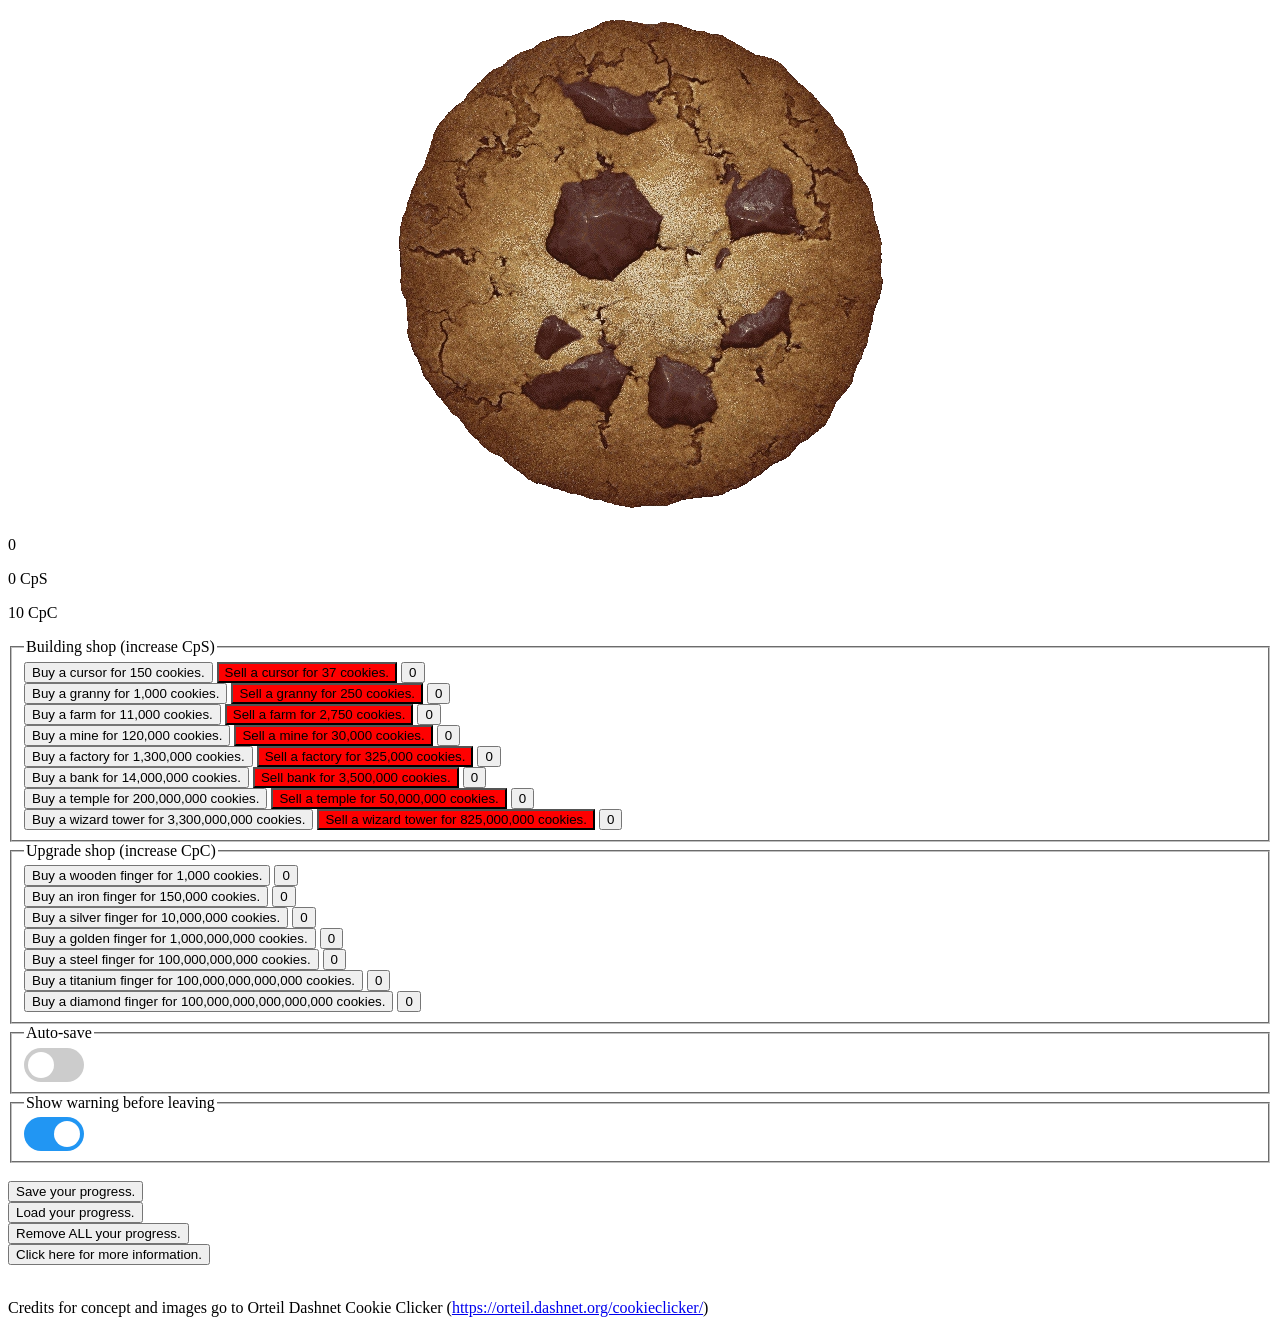
<file: -Cookie Clicker v14 (moving cookie).html>
<link rel="icon" type="image/png" href="CookiePng.png">

<html>
    <head>
        <title>Cookie Clicker</title>
        <style>
            .cannotBuy {
                cursor: not-allowed;
            }

            .canBuy {
                cursor: default;
            }

            .information {
                cursor: help;
            }

            .cookieButton {
                background-color: rgba(255, 255, 255, 255);
                border: none;
                display: block;
                margin-left: auto;
                margin-right: auto;
            }

            #cookie:active {
                scale: 0.95;
            }

            #cookie:hover {
                scale: 1.05;
            }

            #cookieContainer {
                height: 512px;
                display: flex;
                align-items: center;
                justify-content: center;
            }

            .normal {
                cursor: default;
            }

            .progress {
                cursor: progress;
            }

            .green {
                background-color: rgb(0, 255, 0);
            }
            
            .sell {
                background-color: rgb(255, 0, 0);
            }

            .canSell {
                background-color: rgb(255, 0, 0);
                cursor: pointer;
            }

            .cannotSell {
                background-color: rgb(255, 0, 0);
                cursor: not-allowed;
            }

            datalist {
                display: flex;
                flex-direction: column;
                justify-content: space-between;
                writing-mode: vertical-lr;
                width: 200px;
            }

            option {
                padding: 0;
            }
            
            input[type="range"] {
                width: 200px;
                margin: 0;
            }

            /* Dropdown Button */
            .dropbtn {
                background-color: #04AA6D;
                color: white;
                padding: 16px;
                font-size: 16px;
                border: none;
            }
        
            /* The container <div> - needed to position the dropdown content */
            .dropdown {
                position: relative;
                display: inline-block;
            }
        
            /* Dropdown Content (Hidden by Default) */
            .dropdown-content {
                display: none;
                position: absolute;
                background-color: #f1f1f1;
                min-width: 160px;
                box-shadow: 0px 8px 16px 0px rgba(0,0,0,0.2);
                z-index: 1;
            }
        
            /* Links inside the dropdown */
            .dropdown-content a {
                color: black;
                padding: 12px 16px;
                text-decoration: none;
                display: block;
            }
        
            /* Change color of dropdown links on hover */
            .dropdown-content a:hover {background-color: #ddd;}
        
            /* Show the dropdown menu on hover */
            .dropdown:hover .dropdown-content {display: block;}
        
            /* Change the background color of the dropdown button when the dropdown content is shown */
            .dropdown:hover .dropbtn {background-color: #3e8e41;}
            .switch {
                position: relative;
                display: inline-block;
                width: 60px;
                height: 34px;
            }

            /* Hide default HTML checkbox */
            .switch input {
            opacity: 0;
            width: 0;
            height: 0;
            }

            /* The slider */
            .slider {
                position: absolute;
                cursor: pointer;
                top: 0;
                left: 0;
                right: 0;
                bottom: 0;
                background-color: #ccc;
                -webkit-transition: .4s;
                transition: .4s;
            }

            .slider:before {
                position: absolute;
                content: "";
                height: 26px;
                width: 26px;
                left: 4px;
                bottom: 4px;
                background-color: white;
                -webkit-transition: .4s;
                transition: .4s;
            }

            input:checked + .slider {
                background-color: #2196F3;
            }

            input:focus + .slider {
                box-shadow: 0 0 1px #2196F3;
            }

            input:checked + .slider:before {
                -webkit-transform: translateX(26px);
                -ms-transform: translateX(26px);
                transform: translateX(26px);
            }

            /* Rounded sliders */
            .slider.round {
                border-radius: 34px;
            }

            .slider.round:before {
                border-radius: 50%;
            }
        </style>
    </head>
    <body>
        <div id="cookieContainer">
            <button class="cookieButton" onclick="clicked()"><img src="Cookie.webp" alt="Cookie.webp" id="cookie" draggable="false"></button>
        </div>

        <p id="cookies">0</p>
        <p id="outputCps">0 CpS</p>
        <p id="outputCpc">0 CpC</p>
        <fieldset>
            <legend>Building shop (increase CpS)</legend>
            <input type="button" value="Buy a cursor for 150 cookies." id="cursorButton" onclick="buyCursor()">
            <input type="button" value="Sell a cursor for 37 cookies." id="sellCursor" class="sell" onclick="sellCursor()">
            <input type="button" value="0" id="amountCursor"><br>
            
            <input type="button" value="Buy a granny for 1,000 cookies." id="grannyButton" onclick="buyGranny()">
            <input type="button" value="Sell a granny for 250 cookies." id="sellGranny" class="sell" onclick="sellGranny()">
            <input type="button" value="0" id="amountGranny"><br>
            
            <input type="button" value="Buy a farm for 11,000 cookies." id="farmButton" onclick="buyFarm()">
            <input type="button" value="Sell a farm for 2,750 cookies." id="sellFarm" class="sell" onclick="sellFarm()">
            <input type="button" value="0" id="amountFarm"><br>
            
            <input type="button" value="Buy a mine for 120,000 cookies." id="mineButton" onclick="buyMine()">
            <input type="button" value="Sell a mine for 30,000 cookies." id="sellMine" class="sell" onclick="sellMine()">
            <input type="button" value="0" id="amountMine"><br>
            
            <input type="button" value="Buy a factory for 1,300,000 cookies." id="factoryButton" onclick="buyFactory()">
            <input type="button" value="Sell a factory for 325,000 cookies." id="sellFactory" class="sell" onclick="sellFactory()">
            <input type="button" value="0" id="amountFactory"><br>

            <input type="button" value="Buy a bank for 14,000,000 cookies." id="bankButton" onclick="buyBank()">
            <input type="button" value="Sell a bank for 3,500,000 cookies." id="sellBank" class="sell" onclick="sellBank()">
            <input type="button" value="0" id="amountBank"><br>

            <input type="button" value="Buy a temple for 200,000,000 cookies." id="templeButton" onclick="buyTemple()">
            <input type="button" value="Sell a temple for 50,000,000 cookies." id="sellTemple" class="sell" onclick="sellTemple()">
            <input type="button" value="0" id="amountTemple"><br>

            <input type="button" value="Buy a wizard tower for 3,300,000,000 cookies." id="wTowerButton" onclick="buyWTower()">
            <input type="button" value="Sell a wizard tower for 825,000,000 cookies" id="sellWTower" class="sell" onclick="sellWTower()">
            <input type="button" value="0" id="amountWTower"><br>
        </fieldset>
        <fieldset>
            <legend>Upgrade shop (increase CpC)</legend>
            <input type="button" value="Buy a wooden finger for 1,000 cookies." id="woodenFingerButton" onclick="buyWoodenFinger()">
            <input type="button" value="0" id="amountWoodenFinger"><br>

            <input type="button" value="Buy an iron finger for 150,000 cookies." id="ironFingerButton" onclick="buyIronFinger()">
            <input type="button" value="0" id="amountIronFinger"><br>

            <input type="button" value="Buy a silver finger for 10,000,000 cookies." id="silverFingerButton" onclick="buySilverFinger()">
            <input type="button" value="0" id="amountSilverFinger"><br>

            <input type="button" value="Buy a golden finger for 1,000,000,000 cookies." id="goldenFingerButton" onclick="buyGoldenFinger()">
            <input type="button" value="0" id="amountGoldenFinger"><br>

            <input type="button" value="Buy a steel finger for 100,000,000,000 cookies." id="steelFingerButton" onclick="buySteelFinger()">
            <input type="button" value="0" id="amountSteelFinger"><br>

            <input type="button" value="Buy a titanium finger for 10,000,000,000,000 cookies." id="titaniumFingerButton" onclick="buyTitaniumFinger()">
            <input type="button" value="0" id="amountTitaniumFinger"><br>

            <input type="button" value="Buy a diamond finger for 100,000,000,000,000,000" id="diamondFingerButton" onclick="buyDiamondFinger()">
            <input type="button" value="0" id="amountDiamondFinger">
        </fieldset>

        <fieldset>
            <legend>Auto-save</legend>
            <label class="switch" onclick="toggleAutosave()">
                <input type="checkbox" id="autosaveSwitch">
                <span class="slider round"></span>
            </label>
        </fieldset>

        <fieldset>
            <legend>Show warning before leaving</legend>
            <label class="switch" onclick="toggleShowWarning()">
                <input type="checkbox" id="showWarningSwitch" checked>
                <span class="slider round"></span>
            </label>
        </fieldset>

        <br><input type="button" value="Save your progress." id="saveButton" onclick="save()"><br>
        <input type="button" value="Load your progress." id="loadButton" onclick="load(manual=true)"><br>
        <input type="button" value="Remove ALL your progress." onclick="reset()"><br>
        <a href="https://jonanfoxje12.github.io/Cookie-Clicker-Manual/" target="_blank"><button class="information">Click here for more information.</button></a>
        <br><br>
        <p style="display: inline-block;">Credits for concept and images go to Orteil Dashnet Cookie Clicker (</p><a href="https://orteil.dashnet.org/cookieclicker/">https://orteil.dashnet.org/cookieclicker/</a><p style="display: inline-block;">)</p>

        <script>
            const cookie = document.getElementById('cookie');
            const cookies = document.getElementById('cookies');
            const cpsShow = document.getElementById('outputCps');
            const cpcShow = document.getElementById('outputCpc');
            const saveButton = document.getElementById('saveButton');
            const loadButton = document.getElementById('loadButton');
            const autosaveSwitch = document.getElementById('autosaveSwitch');
            const showWarningSwitch = document.getElementById('showWarningSwitch');

            const cursorButton = document.getElementById('cursorButton');
            const grannyButton = document.getElementById('grannyButton');
            const farmButton = document.getElementById('farmButton');
            const mineButton = document.getElementById('mineButton');
            const factoryButton = document.getElementById('factoryButton');
            const bankButton = document.getElementById('bankButton');
            const templeButton = document.getElementById('templeButton');
            const wTowerButton = document.getElementById('wTowerButton');

            const sellCursorButton = document.getElementById('sellCursor');
            const sellGrannyButton = document.getElementById('sellGranny');
            const sellFarmButton = document.getElementById('sellFarm');
            const sellMineButton = document.getElementById('sellMine');
            const sellFactoryButton = document.getElementById('sellFactory');
            const sellBankButton = document.getElementById('sellBank');
            const sellTempleButton = document.getElementById('sellTemple');
            const sellWTowerButton = document.getElementById('sellWTower');

            const amountCursor = document.getElementById('amountCursor');
            const amountGranny = document.getElementById('amountGranny');
            const amountFarm = document.getElementById('amountFarm');
            const amountMine = document.getElementById('amountMine');
            const amountFactory = document.getElementById('amountFactory');
            const amountBank = document.getElementById('amountBank');
            const amountTemple = document.getElementById('amountTemple');
            const amountWTower = document.getElementById('amountWTower');

            const woodenFingerButton = document.getElementById('woodenFingerButton');
            const ironFingerButton = document.getElementById('ironFingerButton');
            const silverFingerButton = document.getElementById('silverFingerButton');
            const goldenFingerButton = document.getElementById('goldenFingerButton');
            const steelFingerButton = document.getElementById('steelFingerButton');
            const titaniumFingerButton = document.getElementById('titaniumFingerButton');
            const diamondFingerButton = document.getElementById('diamondFingerButton');

            const amountWoodenFinger = document.getElementById('amountWoodenFinger');
            const amountIronFinger = document.getElementById('amountIronFinger');
            const amountSilverFinger = document.getElementById('amountSilverFinger');
            const amountGoldenFinger = document.getElementById('amountGoldenFinger');
            const amountSteelFinger = document.getElementById('amountSilverFinger');
            const amountTitaniumFinger = document.getElementById('amountTitaniumFinger');
            const amountDiamondFinger = document.getElementById('amountDiamondFinger');

            let autosaveID;
            let showWarning = true;

            let clicks = 0;
            let cps = 0;
            let cpsStarted = false;
            let cpc = 10;
            let cursor = 0;
            let granny = 0;
            let farm = 0;
            let mine = 0;
            let factory = 0;
            let bank = 0;
            let temple = 0;
            let wTower = 0;

            let woodenFinger = 0;
            let ironFinger = 0;
            let silverFinger = 0;
            let goldenFinger = 0;
            let steelFinger = 0;
            let titaniumFinger = 0;
            let diamondFinger = 0;

            function toEnglishNumberNotation(input) {
                let number = parseInt(input);
                let result = number.toLocaleString('en-US');
                return result
            }

            function createLocalVariables() {
                // This function is made for if a player plays the game for the first time (after an update) or when the player deleted his progress
                let clicks = JSON.parse(localStorage.getItem('cookies'));
                let cpc = JSON.parse(localStorage.getItem('cpc'));
                let cps = JSON.parse(localStorage.getItem('cps'));
                let showWarning= JSON.parse(localStorage.getItem('showWarning'))
                let cursor = JSON.parse(localStorage.getItem('amountCursor'));
                let granny = JSON.parse(localStorage.getItem('amountGranny'));
                let farm = JSON.parse(localStorage.getItem('amountFarm'));
                let mine = JSON.parse(localStorage.getItem('amountMine'));
                let factory = JSON.parse(localStorage.getItem('amountFactory'));
                let bank = JSON.parse(localStorage.getItem('amountBank'));
                let temple = JSON.parse(localStorage.getItem('amountTemple'));
                let wTower = JSON.parse(localStorage.getItem('amountWTower'));

                let woodenFinger = JSON.parse(localStorage.getItem('amountWoodenFinger'));
                let ironFinger = JSON.parse(localStorage.getItem('amountIronFinger'));
                let silverFinger = JSON.parse(localStorage.getItem('amountSilverFinger'));
                let goldenFinger = JSON.parse(localStorage.getItem('amountGoldenFinger'));
                let steelFinger = JSON.parse(localStorage.getItem('amountSteelFinger'));
                let titaniumFinger = JSON.parse(localStorage.getItem('amountTitaniumFinger'));
                let diamondFinger = JSON.parse(localStorage.getItem('amountDiamondFinger'));

                if (clicks === null) {
                    localStorage.setItem('cookies', 0)
                }

                if (cpc === null) {
                    localStorage.setItem('cpc', 10)
                }

                if (cps === null) {
                    localStorage.setItem('cps', 0)
                }

                if (showWarning === null) {
                    localStorage.setItem('showWarning', true)
                }

                if (cursor === null) {
                    localStorage.setItem('amountCursor', 0)
                }

                if (granny === null) {
                    localStorage.setItem('amountGranny', 0)
                }

                if (farm === null) {
                    localStorage.setItem('amountFarm', 0)
                }

                if (mine === null) {
                    localStorage.setItem('amountMine', 0)
                }

                if (factory === null) {
                    localStorage.setItem('amountFactory', 0)
                }

                if (bank === null) {
                    localStorage.setItem('amountBank', 0)
                }

                if (temple === null) {
                    localStorage.setItem('amountTemple', 0)
                }

                if (wTower === null) {
                    localStorage.setItem('amountWTower', 0)
                }

                if (woodenFinger === null) {
                    localStorage.setItem('amountWoodenFinger', 0)
                }

                if (ironFinger === null) {
                    localStorage.setItem('amountIronFinger', 0)
                }

                if (silverFinger === null) {
                    localStorage.setItem('amountSilverFinger', 0)
                }

                if (goldenFinger === null) {
                    localStorage.setItem('amountGoldenFinger', 0)
                }

                if (steelFinger === null) {
                    localStorage.setItem('amountSteelFinger', 0)
                }

                if (titaniumFinger === null) {
                    localStorage.setItem('amountTitaniumFinger', 0)
                }
                
                if (diamondFinger === null) {
                    localStorage.setItem('amountDiamondFinger', 0)
                }
            }

            function makeCps() {
                clicks += cps
                cookies.textContent = toEnglishNumberNotation(clicks)
            }

            function clicked() {
                clicks += cpc
                cookies.textContent = toEnglishNumberNotation(clicks)
                cookie.className = "cookieSmall"
                setTimeout(normalSize, 100)
            }

            function normalSize() {
                cookie.className = "cookieNormal"
            }

            function buyCursor() {
                if (clicks >= Math.trunc(150 * Math.pow(1.15, cursor))) {
                    cps += 1
                    clicks -= Math.trunc(150 * Math.pow(1.15, cursor))
                    cursor += 1
                    amountCursor.value = cursor
                    cookies.textContent = toEnglishNumberNotation(clicks)
                    cpsShow.textContent = toEnglishNumberNotation(cps) + " CpS"
                    cursorButton.value = "Buy a cursor for " + toEnglishNumberNotation(Math.trunc(150 * Math.pow(1.15, cursor))) + " cookies."
                    sellCursorButton.value = "Sell a cursor for " + toEnglishNumberNotation(Math.trunc((150 * Math.pow(1.15, cursor)) / 4)) + " cookies."
                    console.log("Cursor bought for " + Math.trunc(150 * Math.pow(1.15, (cursor - 1)))) + " cookies.";     // I know this is not the most efficient way to do this, I know that I can solve this by putting this rule above rule 355, but it's good enough. This is for the other functions as well.
                } else {
                    let cookiesToGo = Math.trunc(150 * Math.pow(1.15, cursor)) - clicks
                    console.warn("Not enough cookies to buy. A cursor costs " + Math.trunc(150 * Math.pow(1.15, cursor)) + " cookies, but you have " + clicks + " cookies and you need " + cookiesToGo + " more cookies to buy a cursor.")
                }
            }
        
            function sellCursor() {
                if (cursor >= 1) {
                    cps -= 1
                    clicks += Math.trunc((150 * Math.pow(1.15, cursor)) / 4)
                    cursor -= 1
                    amountCursor.value = cursor
                    cookies.textContent = toEnglishNumberNotation(clicks)
                    cpsShow.textContent = toEnglishNumberNotation(cps) + " CpS"
                    cursorButton.value = "Buy a cursor for " + toEnglishNumberNotation(Math.trunc(150 * Math.pow(1.15, cursor))) + " cookies."
                    sellCursorButton.value = "Sell a cursor for " + toEnglishNumberNotation(Math.trunc((150 * Math.pow(1.15, cursor)) / 4)) + " cookies."
                    console.log("Cursor sold for " + Math.trunc((150 * Math.pow(1.15, (cursor + 1))) / 4) + " cookies.");
                }
            }

            function buyGranny() {
                if (clicks >= Math.trunc(1000 * Math.pow(1.15, granny))) {
                    cps += 10
                    clicks -= Math.trunc(1000 * Math.pow(1.15, granny))
                    granny += 1
                    amountGranny.value = granny
                    cookies.textContent = toEnglishNumberNotation(clicks)
                    cpsShow.textContent = toEnglishNumberNotation(cps) + " CpS"
                    grannyButton.value = "Buy a granny for " + toEnglishNumberNotation(Math.trunc(1000 * Math.pow(1.15, granny))) + " cookies."
                    sellGrannyButton.value = "Sell a granny for " + toEnglishNumberNotation(Math.trunc((1000 * Math.pow(1.15, granny)) / 4)) + " cookies."
                    console.log("Granny bought for " + Math.trunc(1000 * Math.pow(1.15, (granny - 1))) + " cookies.");
                } else {
                    let cookiesToGo = Math.trunc(1000 * Math.pow(1.15, granny)) - clicks
                    console.warn("Not enough cookies to buy. A granny costs " + Math.trunc(1000 * Math.pow(1.15, granny)) + " cookies, but you have " + clicks + " cookies and you need " + cookiesToGo + " more cookies to buy a granny.")
                }
            }

            function sellGranny() {
                if (granny >= 1) {
                    cps -= 10
                    clicks += Math.trunc((1000 * Math.pow(1.15, granny)) / 4)
                    granny -= 1
                    amountGranny.value = granny
                    cookies.textContent = toEnglishNumberNotation(clicks)
                    cpsShow.textContent = toEnglishNumberNotation(cps) + " CpS"
                    grannyButton.value = "Buy a granny for " + toEnglishNumberNotation(Math.trunc(1000 * Math.pow(1.15, granny))) + " cookies."
                    sellGrannyButton.value = "Sell a granny for " + toEnglishNumberNotation(Math.trunc((1000 * Math.pow(1.15, granny)) / 4)) + " cookies."
                    console.log("Granny sold for " + Math.trunc((1000 * Math.pow(1.15, (granny + 1))) / 4) + " cookies.");
                }
            }

            function buyFarm() {
                if (clicks >= Math.trunc(11000 * Math.pow(1.15, farm))) {
                    cps += 80
                    clicks -= Math.trunc(11000 * Math.pow(1.15, farm))
                    farm += 1
                    amountFarm.value = farm
                    cookies.textContent = toEnglishNumberNotation(clicks)
                    cpsShow.textContent = toEnglishNumberNotation(cps) + " CpS"
                    farmButton.value = "Buy a farm for " + toEnglishNumberNotation(Math.trunc(11000 * Math.pow(1.15, farm))) + " cookies."
                    sellFarmButton.value = "Sell a farm for " + toEnglishNumberNotation(Math.trunc((11000 * Math.pow(1.15, farm)) / 4)) + " cookies."
                    console.log("Farm bought for " + Math.trunc(11000 * Math.pow(1.15, (farm - 1))) + " cookies.");          
                } else {
                    let cookiesToGo = Math.trunc(11000 * Math.pow(1.15, farm)) - clicks
                    console.warn("Not enough cookies to buy. A farm costs " + Math.trunc(11000 * Math.pow(1.15, farm)) + " cookies, but you have " + clicks + " cookies and you need " + cookiesToGo + " more cookies to buy a farm.")
                }
            }

            function sellFarm() {
                if (farm >= 1) {
                    cps -= 80
                    clicks += Math.trunc((11000 * Math.pow(1.15, farm)) / 4)
                    farm -= 1
                    amountFarm.value = farm
                    cookies.textContent = toEnglishNumberNotation(clicks)
                    cpsShow.textContent = toEnglishNumberNotation(cps) + " CpS"
                    farmButton.value = "Buy a farm for " + toEnglishNumberNotation(Math.trunc(11000 * Math.pow(1.15, farm))) + " cookies."
                    sellFarmButton.value = "Sell a farm for " + toEnglishNumberNotation(Math.trunc((11000 * Math.pow(1.15, farm)) / 4)) + " cookies."
                    console.log("Farm sold for " + Math.trunc((11000 * Math.pow(1.15, (farm + 1))) / 4) + " cookies.");
                }
            }

            function buyMine() {
                if (clicks >= Math.trunc(120000 * Math.pow(1.15, mine))) {
                    cps += 470
                    clicks -= Math.trunc(120000 * Math.pow(1.15, mine))
                    mine += 1
                    amountMine.value = mine
                    cookies.textContent = toEnglishNumberNotation(clicks)
                    cpsShow.textContent = toEnglishNumberNotation(cps) + " CpS"
                    mineButton.value = "Buy a mine for " + toEnglishNumberNotation(Math.trunc(120000 * Math.pow(1.15, mine))) + " cookies."
                    sellMineButton.value = "Sell a mine for " + toEnglishNumberNotation(Math.trunc((120000 * Math.pow(1.15, mine)) / 4)) + " cookies."
                    console.log("Mine bought for " + Math.trunc(120000 * Math.pow(1.15, (mine - 1))) + " cookies.");
                } else {
                    let cookiesToGo = 120000 - Math.trunc(120000 * Math.pow(1.15, mine))
                    console.warn("Not enough cookies to buy. A mine costs " + Math.trunc(120000 * Math.pow(1.15, mine)) + " cookies, but you have " + clicks + " cookies and you need " + cookiesToGo + " more cookies to buy a mine.")
                }
            }

            function sellMine() {
                if (mine >= 1) {
                    cps -= 470
                    clicks += Math.trunc((120000 * Math.pow(1.15, mine)) / 4)
                    mine -= 1
                    amountMine.value = mine
                    cookies.textContent = toEnglishNumberNotation(clicks)
                    cpsShow.textContent = toEnglishNumberNotation(cps) + " CpS"
                    mineButton.value = "Buy a mine for " + toEnglishNumberNotation(Math.trunc(120000 * Math.pow(1.15, mine))) + " cookies."
                    sellMineButton.value = "Sell a mine for " + toEnglishNumberNotation(Math.trunc((120000 * Math.pow(1.15, mine)) / 4)) + " cookies."
                    console.log("Mine sold for " + Math.trunc((120000 * Math.pow(1.15, (mine + 1))) / 4) + " cookies.");
                }
            }

            function buyFactory() {
                if (clicks >= Math.trunc(1300000 * Math.pow(1.15, factory))) {
                    cps += 2600
                    clicks -= Math.trunc(1300000 * Math.pow(1.15, factory))
                    factory += 1
                    amountFactory.value = factory
                    cookies.textContent = toEnglishNumberNotation(clicks)
                    cpsShow.textContent = toEnglishNumberNotation(cps) + " CpS"
                    factoryButton.value = "Buy a factory for " + toEnglishNumberNotation(Math.trunc(1300000 * Math.pow(1.15, factory))) + " cookies."
                    sellFactoryButton.value = "Sell a factory for " + toEnglishNumberNotation(Math.trunc((1300000 * Math.pow(1.15, factory)) / 4)) + " cookies."
                    console.log("Factory bought for " + Math.trunc(1300000 * Math.pow(1.15, (factory - 1))) + " cookies.");
                } else {
                    let cookiesToGo = Math.trunc(1300000 * Math.pow(1.15, factory)) - clicks
                    console.warn("Not enough cookies to buy. A factory costs " + Math.trunc(1300000 * Math.pow(1.15, factory)) + " cookies, but you have " + clicks + " cookies and you need " + cookiesToGo + " more cookies to buy a factory.")
                }
            }

            function sellFactory() {
                if (factory >= 1) {
                    cps -= 2600
                    clicks += Math.trunc((1300000 * Math.pow(1.15, factory)) / 4)
                    factory -= 1
                    amountFactory.value = factory
                    cookies.textContent = toEnglishNumberNotation(clicks)
                    cpsShow.textContent = toEnglishNumberNotation(cps) + " CpS"
                    factoryButton.value = "Buy a factory for " + toEnglishNumberNotation(Math.trunc(1300000 * Math.pow(1.15, factory))) + " cookies."
                    sellFactoryButton.value = "Sell a factory for " + toEnglishNumberNotation(Math.trunc((1300000 * Math.pow(1.15, factory)) / 4)) + " cookies."
                    console.log("Factory sold for " + Math.trunc((1300000 * Math.pow(1.15, (factory + 1))) / 4) + " cookies.");
                }
            }

            function buyBank() {
                if (clicks >= Math.trunc(14000000 * Math.pow(1.15, bank))) {
                    cps += 14000
                    clicks -= Math.trunc(14000000 * Math.pow(1.15, bank))
                    bank += 1
                    amountBank.value = bank
                    cookies.textContent = toEnglishNumberNotation(clicks)
                    cpsShow.textContent = toEnglishNumberNotation(cps) + " CpS"
                    bankButton.value = "Buy a bank for " + toEnglishNumberNotation(Math.trunc(14000000 * Math.pow(1.15, bank))) + " cookies."
                    sellBankButton.value = "Sell bank for " + toEnglishNumberNotation(Math.trunc((14000000 * Math.pow(1.15, bank)) / 4)) + " cookies."
                    console.log("Bank bought for " + Math.trunc(14000000 * Math.pow(1.15, (bank - 1))) + " cookies.");
                } else {
                    let cookiesToGo = Math.trunc(14000000 * Math.pow(1.15, bank)) - clicks
                    console.warn("Not enough cookies to buy. A bank costs " + Math.trunc(14000000 * Math.pow(1.15, bank)) + " cookies, but you have " + clicks + " cookies and you need " + cookiesToGo + " more cookies to buy a bank.")
                }
            }

            function sellBank() {
                if (bank >= 1) {
                    cps -= 14000
                    clicks += Math.trunc((14000000 * Math.pow(1.15, bank)) / 4)
                    bank -= 1
                    amountBank.value = bank
                    cookies.textContent = toEnglishNumberNotation(clicks)
                    cpsShow.textContent = toEnglishNumberNotation(cps) + " CpS"
                    bankButton.value = "Buy a bank for " + toEnglishNumberNotation(Math.trunc(14000000 * Math.pow(1.15, bank))) + " cookies."
                    sellBankButton.value = "Sell bank for " + toEnglishNumberNotation(Math.trunc((14000000 * Math.pow(1.15, bank)) / 4)) + " cookies."
                    console.log("Bank sold for " + Math.trunc((14000000 * Math.pow(1.15, bank + 1)) / 4) + " cookies.");
                }
            }

            function buyTemple() {
                if (clicks >= Math.trunc(200000000 * Math.pow(1.15, temple))) {
                    cps += 78000
                    clicks -= Math.trunc(200000000 * Math.pow(1.15, temple))
                    temple += 1
                    amountTemple.value = temple
                    cookies.textContent = toEnglishNumberNotation(clicks)
                    cpsShow.textContent = toEnglishNumberNotation(cps) + " CpS"
                    templeButton.value = "Buy a temple for " + toEnglishNumberNotation(Math.trunc(200000000 * Math.pow(1.15, temple))) + " cookies."
                    sellTempleButton.value = "Sell a temple for " + toEnglishNumberNotation(Math.trunc((200000000 * Math.pow(1.15, temple)) / 4)) + " cookies."
                    console.log("Temple bought for " + Math.trunc(200000000 * Math.pow(1.15, (temple - 1))) + " cookies.");
                } else {
                    let cookiesToGo = Math.trunc(200000000 * Math.pow(1.15, temple)) - clicks
                    console.warn("Not enough cookies to buy. A temple costs " + Math.trunc(200000000 * Math.pow(1.15, temple)) + " cookies, but you have " + clicks + " cookies and you need " + cookiesToGo + " more cookies to buy a temple.")
                }
            }

            function sellTemple() {
                if (temple >= 1) {
                    cps -= 78000
                    clicks += Math.trunc((200000000 * Math.pow(1.15, temple)) / 4)
                    temple -= 1
                    amountTemple.value = temple
                    cookies.textContent = toEnglishNumberNotation(clicks)
                    cpsShow.textContent = toEnglishNumberNotation(cps) + " CpS"
                    templeButton.value = "Buy a temple for " + toEnglishNumberNotation(Math.trunc(200000000 * Math.pow(1.15, temple))) + " cookies."
                    sellTempleButton.value = "Sell a temple for " + toEnglishNumberNotation(Math.trunc((200000000 * Math.pow(1.15, temple)) / 4)) + " cookies."
                    console.log("Temple sold for " + Math.trunc((200000000 * Math.pow(1.15, (temple + 1))) / 4) + " cookies.");
                }
            }

            function buyWTower() {
                if (clicks >= Math.trunc(3300000000 * Math.pow(1.15, wTower))) {
                    cps += 440000
                    clicks -= Math.trunc(3300000000 * Math.pow(1.15, wTower))
                    wTower += 1
                    amountWTower.value = wTower
                    cookies.textContent = toEnglishNumberNotation(clicks)
                    cpsShow.textContent = toEnglishNumberNotation(cps) + " CpS"
                    wTowerButton.value = "Buy a wizard tower for " + toEnglishNumberNotation(Math.trunc(3300000000 * Math.pow(1.15, wTower))) + " cookies."
                    sellWTowerButton.value = "Sell a wizard tower for " + toEnglishNumberNotation(Math.trunc((3300000000 * Math.pow(1.15, wTower)) / 4)) + " cookies."
                    console.log("Wizard tower bought for " + Math.trunc(3300000000 * Math.pow(1.15, (wTower - 1))) + " cookies.");
                } else {
                    let cookiesToGo = Math.trunc(3300000000 * Math.pow(1.15, wTower)) - clicks
                    console.warn("Not enough cookies to buy. A wizard tower costs " + Math.trunc(3300000000 * Math.pow(1.15, wTower)) + " cookies, but you have" + clicks + " cookies and you need " + cookiesToGo + " more cookies to buy a wizard tower.")
                }
            }

            function sellWTower() {
                if (wTower >= 1) {
                    cps -= 78000
                    clicks += Math.trunc((3300000000 * Math.pow(1.15, wTower)) / 4)
                    wTower -= 1
                    amountWTower.value = wTower
                    cookies.textContent = toEnglishNumberNotation(clicks)
                    cpsShow.textContent = toEnglishNumberNotation(cps) + " CpS"
                    wTowerButton.value = "Buy a wizard tower for " + toEnglishNumberNotation(Math.trunc(3300000000 * Math.pow(1.15, wTower))) + " cookies."
                    sellWTowerButton.value = "Sell a wizard tower for " + toEnglishNumberNotation(Math.trunc((3300000000 * Math.pow(1.15, wTower)) / 4)) + " cookies."
                    console.log("Wizard tower sold for " + Math.trunc((3300000000 * Math.pow(1.15, (wTower + 1))) / 4) + " cookies.");
                }
            }

            function buyWoodenFinger() {
                if (clicks >= Math.trunc(1000 * Math.pow(1.15, woodenFinger))) {
                    cpc += 1
                    clicks -= Math.trunc(1000 * Math.pow(1.15, woodenFinger))
                    woodenFinger += 1
                    woodenFingerButton.value = "Buy a wooden finger for " + toEnglishNumberNotation(Math.trunc(1000 * Math.pow(1.15, woodenFinger))) + " cookies."
                    amountWoodenFinger.value = toEnglishNumberNotation(woodenFinger)
                    cpcShow.textContent = toEnglishNumberNotation(cpc) + " CpC"
                } else {
                    console.warn("Not enough cookies. To buy a wooden finger.")
                }
            }

            function buyIronFinger() {
                if (clicks >= Math.trunc(150000 * Math.pow(1.15, ironFinger))) {
                    cpc += 10
                    clicks -= Math.trunc(150000 * Math.pow(1.15, ironFinger))
                    ironFinger += 1
                    ironFingerButton.value = "Buy an iron finger for " + toEnglishNumberNotation(Math.trunc(150000 * Math.pow(1.15, ironFinger))) + " cookies."
                    amountIronFinger.value = toEnglishNumberNotation(ironFinger)
                    cpcShow.textContent = toEnglishNumberNotation(cpc) + " CpC"
                } else {
                    console.warn("Not enough cookies to buy an iron finger.")
                }
            }

            function buySilverFinger() {
                if (clicks >= Math.trunc(10000000 * Math.pow(1.15, silverFinger))) {
                    cpc += 50
                    clicks -= Math.trunc(10000000 * Math.pow(1.15, silverFinger))
                    silverFinger += 1
                    silverFingerButton.value = "Buy a silver finger for " + toEnglishNumberNotation(Math.trunc(10000000 * Math.pow(1.15, silverFinger))) + " cookies."
                    amountSilverFinger.value = toEnglishNumberNotation(silverFinger)
                    cpcShow.textContent = toEnglishNumberNotation(cpc) + " CpC"
                } else {
                    console.warn("Not enough cookies to buy a silver finger.")
                }
            }

            function buyGoldenFinger() {
                if (clicks >= Math.trunc(1000000000 * Math.pow(1.15, goldenFinger))) {
                    cpc += 100
                    clicks -= Math.trunc(1000000000 * Math.pow(1.15, goldenFinger))
                    goldenFinger += 1
                    goldenFingerButton.value = "Buy a golden finger for " + toEnglishNumberNotation(Math.trunc(1000000000 * Math.pow(1.15, goldenFinger))) + " cookies."
                    amountGoldenFinger.value = toEnglishNumberNotation(goldenFinger)
                    cpcShow.textContent = toEnglishNumberNotation(cpc) + " CpC"
                } else {
                    console.warn("Not enough cookies to buy a golden finger.")
                }
            }

            function buySteelFinger() {
                if (clicks >= Math.trunc(100000000000 * Math.pow(1.15, steelFinger))) {
                    cpc += 250
                    clicks -= Math.trunc(100000000000 * Math.pow(1.15, steelFinger))
                    steelFinger += 1
                    steelFingerButton.value = "Buy a steel finger for " + toEnglishNumberNotation(Math.trunc(100000000000 * Math.pow(1.15, steelFinger))) + " cookies."
                    amountSteelFinger.value = toEnglishNumberNotation(steelFinger)
                    cpcShow.textContent = toEnglishNumberNotation(cpc) + " CpC"
                } else {
                    console.warn("Not enough cookies to buy a steel finger.");
                }
            }

            function buyTitaniumFinger() {
                if (clicks >= Math.trunc(100000000000000 * Math.trunc(1.15, titaniumFinger))) {
                    cpc += 500
                    clicks -= Math.trunc(100000000000000 * Math.trunc(1.15, titaniumFinger))
                    titaniumFinger += 1
                    steelFingerButton.value = "Buy a titanium finger for " + toEnglishNumberNotation(Math.trunc(100000000000000 * Math.trunc(1.15, titaniumFinger))) + " cookies."
                    amountTitaniumFinger.value = toEnglishNumberNotation(titaniumFinger)
                    cpcShow.textContent = toEnglishNumberNotation(cpc) + " CpC"
                } else {
                    console.warn("Not enough cookies to buy a titanium finger.")
                }
            }

            function buyDiamondFinger() {
                if (clicks >= Math.trunc(100000000000000000 * Math.pow(1.15, diamondFinger))) {
                    cpc += 1000
                    clicks -= Math.trunc(100000000000000000 * Math.pow(1.15, diamondFinger))
                    diamondFinger += 1
                    diamondFingerButton.value = "Buy a diamond finger for " + toEnglishNumberNotation(Math.trunc(100000000000000000 * Math.pow(1.15, diamondFinger))) + " cookies."
                    amountDiamondFinger.value = toEnglishNumberNotation(diamondFinger)
                    cpcShow.textContent = toEnglishNumberNotation(cpc) + " CpC"
                }
            }

            function save() {
                saveButton.className = "green";
                localStorage.setItem('cookies', clicks);
                localStorage.setItem('cpc', cpc);
                localStorage.setItem('cps', cps);
                localStorage.setItem('showWarning', showWarning);

                localStorage.setItem('amountCursor', cursor);
                localStorage.setItem('amountGranny', granny);
                localStorage.setItem('amountFarm', farm);
                localStorage.setItem('amountMine', mine);
                localStorage.setItem('amountFactory', factory);
                localStorage.setItem('amountBank', bank);
                localStorage.setItem('amountTemple', temple);
                localStorage.setItem('amountWTower', wTower);

                localStorage.setItem('amountWoodenFinger', woodenFinger);
                localStorage.setItem('amountIronFinger', ironFinger);
                localStorage.setItem('amountSilverFinger', silverFinger);
                localStorage.setItem('amountGoldenFinger', goldenFinger);
                localStorage.setItem('amountSteelFinger', steelFinger);
                localStorage.setItem('amountTitaniumFinger', titaniumFinger);
                localStorage.setItem('amountDiamondFinger', diamondFinger);

                console.log("Progress saved succesfully.");
                console.log("Saved cookies: " + localStorage.getItem("cookies"));
                console.log("Saved cps: " + localStorage.getItem("cps"));
                console.log("Saved amount of cursors: " + localStorage.getItem("amountCursor"));
                console.log("Saved amount of grannies: " + localStorage.getItem("amountGranny"));
                console.log("Saved amount of farms: " + localStorage.getItem("amountFarm"));
                console.log("Saved amount of mines: " + localStorage.getItem("amountMine"));
                console.log("Saved amount of factories: " + localStorage.getItem("amountFactory"));
                console.log("Saved amount of banks: " + localStorage.getItem("amountBank"));
                console.log("Saved amount of temples: " + localStorage.getItem("amountTemple"));
                console.log("Saved amount of wizard towers: " + localStorage.getItem("amountWTower"));

                console.log("Saved amount of wooden fingers: " + localStorage.getItem("amountWoodenFinger"));
                console.log("Saved amount of iron fingers: " + localStorage.getItem("amountIronFinger"));
                console.log("Saved amount of silver fingers: " + localStorage.getItem("amountSilverFinger"));
                console.log("Saved amount of golden fingers: " + localStorage.getItem("amountGoldenFingers"));
                console.log("Saved amount of steel fingers: " + localStorage.getItem("amountSteelFinger"));
                console.log("Saved amount of titanium fingers: " + localStorage.getItem("amountTitaniumFinger"));
                console.log("Saved amount of diamond finger: " + localStorage.getItem("amountDiamondFinger"));
                
                setTimeout(normalbutton, 2500);
            }

            function normalbutton() {
                saveButton.className = "normal";
                loadButton.className = "normal";
            }

            function autoSave() {
                if (autosaveSwitch.checked) {
                    localStorage.setItem('cookies', clicks);
                    localStorage.setItem('cpc', cpc);
                    localStorage.setItem('cps', cps);
                    localStorage.setItem('showWarning', showWarning);

                    localStorage.setItem('amountCursor', cursor);
                    localStorage.setItem('amountGranny', granny);
                    localStorage.setItem('amountFarm', farm);
                    localStorage.setItem('amountMine', mine);
                    localStorage.setItem('amountFactory', factory);
                    localStorage.setItem('amountBank', bank);
                    localStorage.setItem('amountTemple', temple);
                    localStorage.setItem('amountWTower', wTower);

                    localStorage.setItem('amountWoodenFinger', woodenFinger);
                    localStorage.setItem('amountIronFinger', ironFinger);
                    localStorage.setItem('amountSilverFinger', silverFinger);
                    localStorage.setItem('amountGoldenFinger', goldenFinger);
                    localStorage.setItem('amountSteelFinger', steelFinger);
                    localStorage.setItem('amountTitaniumFinger', titaniumFinger);
                    localStorage.setItem('amountDiamondFinger', diamondFinger);

                    console.log("Progress succesfully autosaved.");
                }
            }

            function toggleAutosave() {
                if (autosaveSwitch.checked) {
                    autosaveID = setInterval(autoSave, 3000);
                    console.log("Autosave has been started.")
                } else {
                    clearInterval(autosaveID);
                    console.log("Autosave has been stopped.")
                }
            }

            function toggleShowWarning() {
                if (showWarningSwitch.checked) {
                    showWarning = true
                    localStorage.setItem('showWarning', false)
                } else {
                    showWarning = false
                    localStorage.setItem('showWarning', false)
                }
            }

            function load(manual = false) {
                if (manual) {
                    loadButton.className = "green"
                } else {
                    createLocalVariables()
                }

                clicks = JSON.parse(localStorage.getItem('cookies'));
                cps = JSON.parse(localStorage.getItem('cps'));
                cpc = JSON.parse(localStorage.getItem('cpc'));
                cookies.textContent = toEnglishNumberNotation(clicks);
                cpsShow.textContent = toEnglishNumberNotation(cps) + " CpS"
                cpcShow.textContent = toEnglishNumberNotation(cpc) + " CpC"
                showWarning = JSON.parse(localStorage.getItem('showWarning'));
                if (showWarning) {
                    showWarningSwitch.setAttribute("checked", "checked")
                } else {
                    showWarningSwitch.removeAttribute("checked")
                }

                cursor = JSON.parse(localStorage.getItem('amountCursor'));
                granny = JSON.parse(localStorage.getItem('amountGranny'));
                farm = JSON.parse(localStorage.getItem('amountFarm'));
                mine = JSON.parse(localStorage.getItem('amountMine'));
                factory = JSON.parse(localStorage.getItem('amountFactory'));
                bank = JSON.parse(localStorage.getItem('amountBank'));
                temple = JSON.parse(localStorage.getItem('amountTemple'));
                wTower = JSON.parse(localStorage.getItem('amountWTower'));

                woodenFinger = JSON.parse(localStorage.getItem('amountWoodenFinger'));
                ironFinger = JSON.parse(localStorage.getItem('amountIronFinger'));
                silverFinger = JSON.parse(localStorage.getItem('amountSilverFinger'));
                goldenFinger = JSON.parse(localStorage.getItem('amountGoldenFinger'));
                steelFinger = JSON.parse(localStorage.getItem('amountSteelFinger'));
                titaniumFinger = JSON.parse(localStorage.getItem('amountTitaniumFinger'));
                diamondFinger = JSON.parse(localStorage.getItem('amountDiamondFinger'));

                amountCursor.value = toEnglishNumberNotation(cursor)
                amountGranny.value = toEnglishNumberNotation(granny)
                amountFarm.value = toEnglishNumberNotation(farm)
                amountMine.value = toEnglishNumberNotation(mine)
                amountFactory.value = toEnglishNumberNotation(factory)
                amountBank.value = toEnglishNumberNotation(bank)
                amountTemple.value = toEnglishNumberNotation(temple)
                amountWTower.value = toEnglishNumberNotation(wTower)

                amountWoodenFinger.value = toEnglishNumberNotation(woodenFinger)
                amountIronFinger.value = toEnglishNumberNotation(ironFinger)
                amountSilverFinger.value = toEnglishNumberNotation(silverFinger)
                amountGoldenFinger.value = toEnglishNumberNotation(goldenFinger)
                amountSteelFinger.value = toEnglishNumberNotation(steelFinger)
                amountTitaniumFinger.value = toEnglishNumberNotation(titaniumFinger)
                amountDiamondFinger.value = toEnglishNumberNotation(diamondFinger)

                cursorButton.value = "Buy a cursor for " + toEnglishNumberNotation(Math.trunc(150 * Math.pow(1.15, cursor))) + " cookies."
                sellCursorButton.value = "Sell a cursor for " + toEnglishNumberNotation(Math.trunc((150 * Math.pow(1.15, cursor)) / 4)) + " cookies."
                grannyButton.value = "Buy a granny for " + toEnglishNumberNotation(Math.trunc(1000 * Math.pow(1.15, granny))) + " cookies."
                sellGrannyButton.value = "Sell a granny for " + toEnglishNumberNotation(Math.trunc((1000 * Math.pow(1.15, granny)) / 4)) + " cookies."
                farmButton.value = "Buy a farm for " + toEnglishNumberNotation(Math.trunc(11000 * Math.pow(1.15, farm))) + " cookies."
                sellFarmButton.value = "Sell a farm for " + toEnglishNumberNotation(Math.trunc((11000 * Math.pow(1.15, farm)) / 4)) + " cookies."
                mineButton.value = "Buy a mine for " + toEnglishNumberNotation(Math.trunc(120000 * Math.pow(1.15, mine))) + " cookies."
                sellMineButton.value = "Sell a mine for " + toEnglishNumberNotation(Math.trunc((120000 * Math.pow(1.15, mine)) / 4)) + " cookies."
                factoryButton.value = "Buy a factory for " + toEnglishNumberNotation(Math.trunc(1300000 * Math.pow(1.15, factory))) + " cookies."
                sellFactoryButton.value = "Sell a factory for " + toEnglishNumberNotation(Math.trunc((1300000 * Math.pow(1.15, factory)) / 4)) + " cookies."
                bankButton.value = "Buy a bank for " + toEnglishNumberNotation(Math.trunc(14000000 * Math.pow(1.15, bank))) + " cookies."
                sellBankButton.value = "Sell bank for " + toEnglishNumberNotation(Math.trunc((14000000 * Math.pow(1.15, bank)) / 4)) + " cookies."
                templeButton.value = "Buy a temple for " + toEnglishNumberNotation(Math.trunc(200000000 * Math.pow(1.15, temple))) + " cookies."
                sellTempleButton.value = "Sell a temple for " + toEnglishNumberNotation(Math.trunc((200000000 * Math.pow(1.15, temple)) / 4)) + " cookies."
                wTowerButton.value = "Buy a wizard tower for " + toEnglishNumberNotation(Math.trunc(3300000000 * Math.pow(1.15, wTower))) + " cookies."
                sellWTowerButton.value = "Sell a wizard tower for " + toEnglishNumberNotation(Math.trunc((3300000000 * Math.pow(1.15, wTower)) / 4)) + " cookies."

                woodenFingerButton.value = "Buy a wooden finger for " + toEnglishNumberNotation(Math.trunc(1000 * Math.pow(1.15, woodenFinger))) + " cookies."
                ironFingerButton.value = "Buy an iron finger for " + toEnglishNumberNotation(Math.trunc(150000 * Math.pow(1.15, ironFinger))) + " cookies."
                silverFingerButton.value = "Buy a silver finger for " + toEnglishNumberNotation(Math.trunc(10000000 * Math.pow(1.15, silverFinger))) + " cookies."
                goldenFingerButton.value = "Buy a golden finger for " + toEnglishNumberNotation(Math.trunc(1000000000 * Math.pow(1.15, goldenFinger))) + " cookies."
                steelFingerButton.value = "Buy a steel finger for " + toEnglishNumberNotation(Math.trunc(100000000000 * Math.pow(1.15, steelFinger))) + " cookies."
                titaniumFingerButton.value = "Buy a titanium finger for " + toEnglishNumberNotation(Math.trunc(100000000000000 * Math.trunc(1.15, titaniumFinger))) + " cookies."
                diamondFingerButton.value = "Buy a diamond finger for " + toEnglishNumberNotation(Math.trunc(100000000000000000 * Math.pow(1.15, diamondFinger))) + " cookies."

                console.log("Progress loaded succesfully.");
                if (!cpsStarted) {
                    setInterval(makeCps, 1000)
                }
                setTimeout(normalbutton, 2500)
            }

            load()

            function updateButtons() {
                if (clicks >= (3300000000 * Math.pow(1.15, wTower))) {
                    wTowerButton.className = "canBuy"
                } else {
                    wTowerButton.className = "cannotBuy"
                }
                if (clicks >= (200000000 * Math.pow(1.15, temple))) {
                    templeButton.className = "canBuy"
                } else {
                    templeButton.className = "cannotBuy"
                }
                
                if (clicks >= (14000000 * Math.pow(1.15, bank))) {
                    bankButton.className = "canBuy"
                } else {
                    bankButton.className = "cannotBuy"
                }

                if (clicks >= (1300000 * Math.pow(1.15, factory))) {
                    factoryButton.className = "canBuy"
                } else {
                    factoryButton.className = "cannotBuy"
                }

                if (clicks >= (120000 * Math.pow(1.15, mine))) {
                    mineButton.className = "canBuy"
                } else {
                    mineButton.className = "cannotBuy"
                }

                if (clicks >= (11000 * Math.pow(1.15, farm))) {
                    farmButton.className = "canBuy"
                } else {
                    farmButton.className = "cannotBuy"
                }
                
                if (clicks >= (1000 * Math.pow(1.15, granny))) {
                    grannyButton.className = "canBuy"
                } else {
                    grannyButton.className = "cannotBuy"
                }
                
                if (clicks >= (150 * Math.pow(1.15, cursor))) {
                    cursorButton.className = "canBuy"
                } else {
                    cursorButton.className = "cannotBuy"
                }

                // SELL BUTTONS
                if (cursor >= 1) {
                    sellCursorButton.className = "canSell"
                } else {
                    sellCursorButton.className = "cannotSell"
                }

                if (granny >= 1) {
                    sellGrannyButton.className = "canSell"
                } else {
                    sellGrannyButton.className = "cannotSell"
                }

                if (farm >= 1) {
                    sellFarmButton.className = "canSell"
                } else {
                    sellFarmButton.className = "cannotSell"
                }

                if (mine >= 1) {
                    sellMineButton.className = "canSell"
                } else {
                    sellMineButton.className = "cannotSell"
                }

                if (factory >= 1) {
                    sellFactoryButton.className = "canSell"
                } else {
                    sellFactoryButton.className = "cannotSell"
                }

                if (bank >= 1) {
                    sellBankButton.className = "canSell"
                } else {
                    sellBankButton.className = "cannotSell"
                }

                if (temple >= 1) {
                    sellTempleButton.className = "canSell"
                } else {
                    sellTempleButton.className = "cannotSell"
                }

                if (wTower >= 1) {
                    sellWTowerButton.className = "canSell"
                } else {
                    sellWTowerButton.className = "cannotSell"
                }

                // FINGER BUTTONS
                if (clicks >= Math.trunc(1000 * Math.pow(1.15, woodenFinger))) {
                    woodenFingerButton.className = "canBuy"
                } else {
                    woodenFingerButton.classList = "cannotBuy"
                }

                if (clicks >= Math.trunc(150000 * Math.pow(1.15, ironFinger))) {
                    ironFingerButton.className = "canBuy"
                } else {
                    ironFingerButton.className = "cannotBuy"
                }

                if (clicks >= Math.trunc(10000000 * Math.pow(1.15, silverFinger))) {
                    silverFingerButton.className = "canBuy"
                } else {
                    silverFingerButton.className = "cannotBuy"
                }

                if (clicks >= Math.trunc(1000000000 * Math.pow(1.15, goldenFinger))) {
                    goldenFingerButton.className = "canBuy"
                } else {
                    goldenFingerButton.className = "cannotBuy"
                }

                if (clicks >= Math.trunc(100000000000 * Math.pow(1.15, steelFinger))) {
                    steelFingerButton.className = "canBuy"
                } else {
                    steelFingerButton.className = "cannotBuy"
                }

                if (clicks >= Math.trunc(100000000000000 * Math.trunc(1.15, titaniumFinger))) {
                    titaniumFingerButton.className = "canBuy"
                } else {
                    titaniumFingerButton.className = "cannotBuy"
                }

                if (clicks >= Math.trunc(100000000000000000 * Math.pow(1.15, diamondFinger))) {
                    diamondFingerButton.className = "canBuy"
                } else {
                    diamondFingerButton.className = "cannotBuy"
                }
            }

            setInterval(updateButtons, 100)

            function confirmClose(e) {
                localStorage.setItem("showWarning", showWarning);
                if (showWarning) {
                    e.preventDefault();
                }
            }

            window.addEventListener('beforeunload', confirmClose);
            window.onbeforeunload = confirmClose;

            function reset() {
                if (confirm("Are you sure you want to delete ALL your progress?")) {
                    if (confirm("Whoa! Wait, are you really sure? You can't undo this.")) {
                        if (confirm("Are you really really really really really sure? This is your final warning! You really can't undo this!")) {
                            alert("Don't say I didn't warn you!")
                            localStorage.removeItem('cookies');
                            localStorage.removeItem('cpc');
                            localStorage.removeItem('cps');

                            localStorage.removeItem('amountCursor');
                            localStorage.removeItem('amountGranny');
                            localStorage.removeItem('amountFarm');
                            localStorage.removeItem('amountMine');
                            localStorage.removeItem('amountFactory');
                            localStorage.removeItem('amountBank');
                            localStorage.removeItem('amountTemple');
                            localStorage.removeItem('amountWTower');

                            localStorage.removeItem('amountWoodenFinger');
                            localStorage.removeItem('amountIronFinger');
                            localStorage.removeItem('amountSilverFinger');
                            localStorage.removeItem('amountGoldenFinger');
                            localStorage.removeItem('amountSteelFinger');
                            localStorage.removeItem('amountTitaniumFinger');
                            localStorage.removeItem('amountDiamondFinger');

                            clicks = 0
                            cps = 0
                            cookies.textContent = 0
                            cpsShow.textContent = "0 CpS"
                            cpcShow.textContent = "0 CpC"
                            alert("Progress successfull removed.");
                            alert("Close this tab and reopen the game.");
                        } else {
                        alert("That was close! You almost deleted your progress. Your progress has not been deleted.") 
                        }
                    } else {
                        alert("Wise choise! Your progress has not been deleted.")
                    }
                } else {
                    alert("Wise choise! Your progress has not been deleted.")
                }
            }
        </script>
    </body>
</html>
</file>
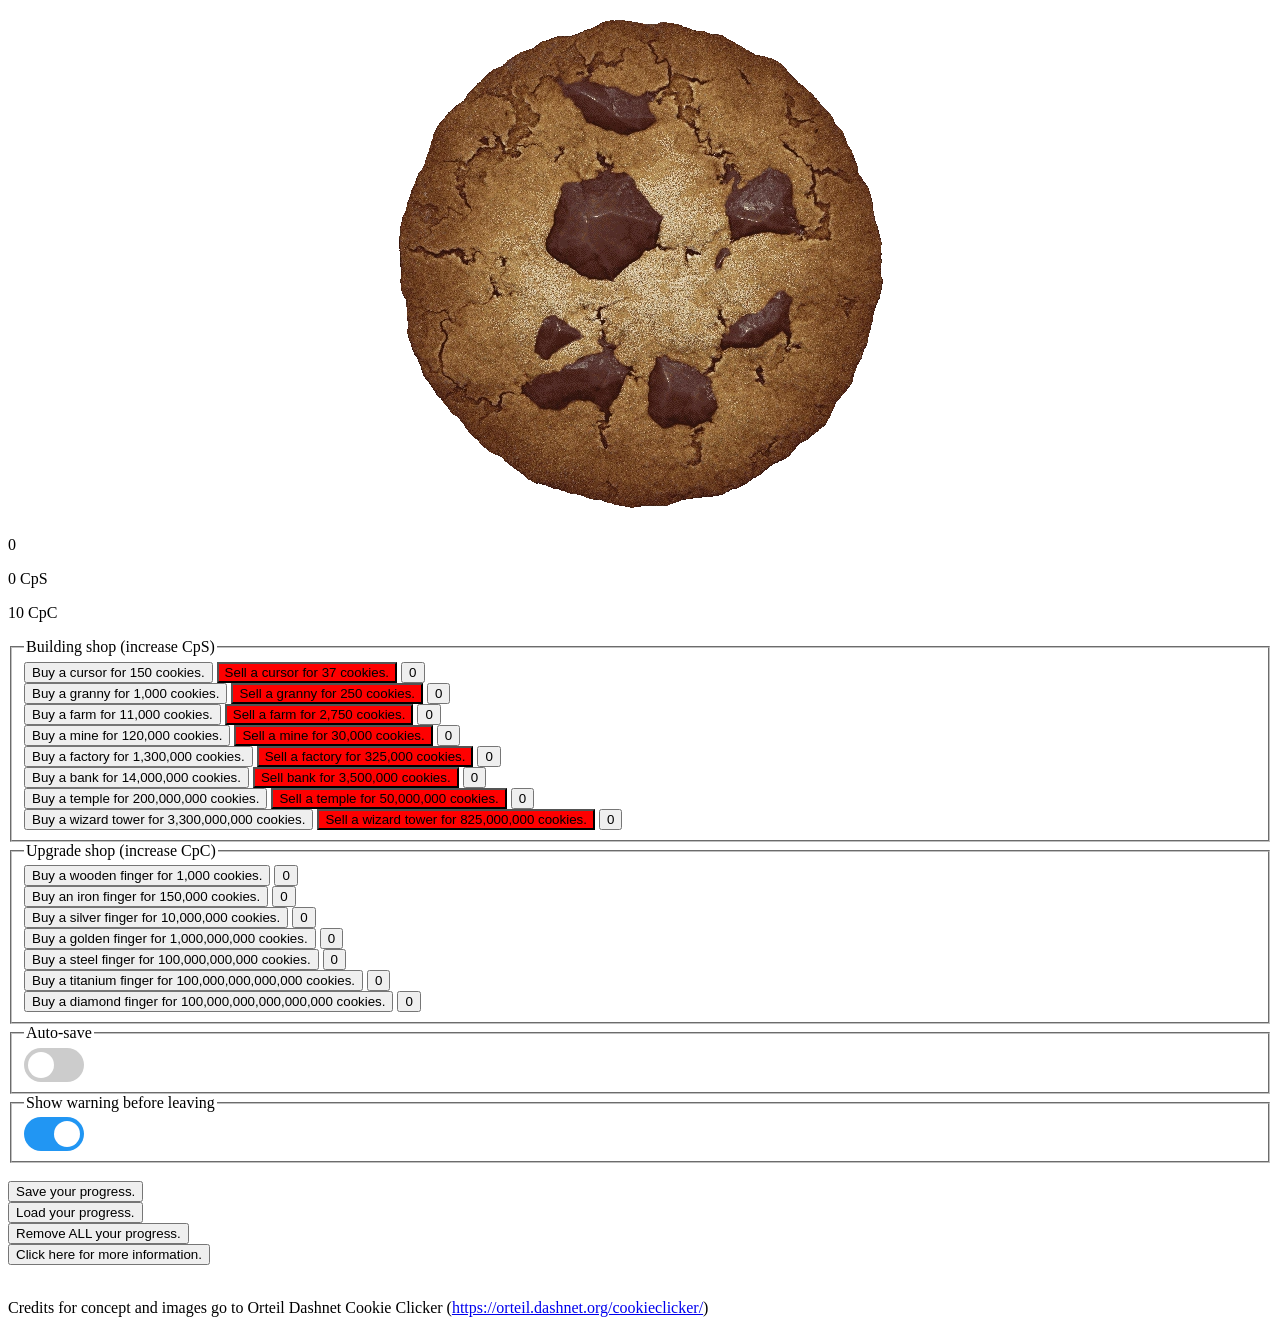
<file: Cookie Clicker bigger and smaller cookie.html>
<link rel="icon" type="image/png" href="CookiePng.png">

<html>
    <head>
        <title>Cookie Clicker</title>
        <style>
            .cannotBuy {
                cursor: not-allowed;
            }

            .canBuy {
                cursor: default;
            }

            .information {
                cursor: help;
            }

            .cookieButton {
                background-color: rgba(255, 255, 255, 255);
                border: none;
                display: block;
                margin-left: auto;
                margin-right: auto;
            }

            #cookie:active {
                scale: 0.95;
            }

            #cookie:hover {
                scale: 1.05;
            }

            #cookieContainer {
                height: 512px;
                display: flex;
                align-items: center;
                justify-content: center;
            }

            .normal {
                cursor: default;
            }

            .progress {
                cursor: progress;
            }

            .green {
                background-color: rgb(0, 255, 0);
            }
            
            .sell {
                background-color: rgb(255, 0, 0);
            }

            .canSell {
                background-color: rgb(255, 0, 0);
                cursor: pointer;
            }

            .cannotSell {
                background-color: rgb(255, 0, 0);
                cursor: not-allowed;
            }

            datalist {
                display: flex;
                flex-direction: column;
                justify-content: space-between;
                writing-mode: vertical-lr;
                width: 200px;
            }

            option {
                padding: 0;
            }
            
            input[type="range"] {
                width: 200px;
                margin: 0;
            }

            /* Dropdown Button */
            .dropbtn {
                background-color: #04AA6D;
                color: white;
                padding: 16px;
                font-size: 16px;
                border: none;
            }
        
            /* The container <div> - needed to position the dropdown content */
            .dropdown {
                position: relative;
                display: inline-block;
            }
        
            /* Dropdown Content (Hidden by Default) */
            .dropdown-content {
                display: none;
                position: absolute;
                background-color: #f1f1f1;
                min-width: 160px;
                box-shadow: 0px 8px 16px 0px rgba(0,0,0,0.2);
                z-index: 1;
            }
        
            /* Links inside the dropdown */
            .dropdown-content a {
                color: black;
                padding: 12px 16px;
                text-decoration: none;
                display: block;
            }
        
            /* Change color of dropdown links on hover */
            .dropdown-content a:hover {background-color: #ddd;}
        
            /* Show the dropdown menu on hover */
            .dropdown:hover .dropdown-content {display: block;}
        
            /* Change the background color of the dropdown button when the dropdown content is shown */
            .dropdown:hover .dropbtn {background-color: #3e8e41;}
            .switch {
                position: relative;
                display: inline-block;
                width: 60px;
                height: 34px;
            }

            /* Hide default HTML checkbox */
            .switch input {
            opacity: 0;
            width: 0;
            height: 0;
            }

            /* The slider */
            .slider {
                position: absolute;
                cursor: pointer;
                top: 0;
                left: 0;
                right: 0;
                bottom: 0;
                background-color: #ccc;
                -webkit-transition: .4s;
                transition: .4s;
            }

            .slider:before {
                position: absolute;
                content: "";
                height: 26px;
                width: 26px;
                left: 4px;
                bottom: 4px;
                background-color: white;
                -webkit-transition: .4s;
                transition: .4s;
            }

            input:checked + .slider {
                background-color: #2196F3;
            }

            input:focus + .slider {
                box-shadow: 0 0 1px #2196F3;
            }

            input:checked + .slider:before {
                -webkit-transform: translateX(26px);
                -ms-transform: translateX(26px);
                transform: translateX(26px);
            }

            /* Rounded sliders */
            .slider.round {
                border-radius: 34px;
            }

            .slider.round:before {
                border-radius: 50%;
            }
        </style>
    </head>
    <body>
        <div id="cookieContainer">
            <button class="cookieButton" onclick="clicked()"><img src="Cookie.webp" alt="Cookie.webp" id="cookie" draggable="false"></button>
        </div>

        <p id="cookies">0</p>
        <p id="outputCps">0 CpS</p>
        <p id="outputCpc">0 CpC</p>
        <fieldset>
            <legend>Building shop (increase CpS)</legend>
            <input type="button" value="Buy a cursor for 150 cookies." id="cursorButton" onclick="buyCursor()">
            <input type="button" value="Sell a cursor for 37 cookies." id="sellCursor" class="sell" onclick="sellCursor()">
            <input type="button" value="0" id="amountCursor"><br>
            
            <input type="button" value="Buy a granny for 1,000 cookies." id="grannyButton" onclick="buyGranny()">
            <input type="button" value="Sell a granny for 250 cookies." id="sellGranny" class="sell" onclick="sellGranny()">
            <input type="button" value="0" id="amountGranny"><br>
            
            <input type="button" value="Buy a farm for 11,000 cookies." id="farmButton" onclick="buyFarm()">
            <input type="button" value="Sell a farm for 2,750 cookies." id="sellFarm" class="sell" onclick="sellFarm()">
            <input type="button" value="0" id="amountFarm"><br>
            
            <input type="button" value="Buy a mine for 120,000 cookies." id="mineButton" onclick="buyMine()">
            <input type="button" value="Sell a mine for 30,000 cookies." id="sellMine" class="sell" onclick="sellMine()">
            <input type="button" value="0" id="amountMine"><br>
            
            <input type="button" value="Buy a factory for 1,300,000 cookies." id="factoryButton" onclick="buyFactory()">
            <input type="button" value="Sell a factory for 325,000 cookies." id="sellFactory" class="sell" onclick="sellFactory()">
            <input type="button" value="0" id="amountFactory"><br>

            <input type="button" value="Buy a bank for 14,000,000 cookies." id="bankButton" onclick="buyBank()">
            <input type="button" value="Sell a bank for 3,500,000 cookies." id="sellBank" class="sell" onclick="sellBank()">
            <input type="button" value="0" id="amountBank"><br>

            <input type="button" value="Buy a temple for 200,000,000 cookies." id="templeButton" onclick="buyTemple()">
            <input type="button" value="Sell a temple for 50,000,000 cookies." id="sellTemple" class="sell" onclick="sellTemple()">
            <input type="button" value="0" id="amountTemple"><br>

            <input type="button" value="Buy a wizard tower for 3,300,000,000 cookies." id="wTowerButton" onclick="buyWTower()">
            <input type="button" value="Sell a wizard tower for 825,000,000 cookies" id="sellWTower" class="sell" onclick="sellWTower()">
            <input type="button" value="0" id="amountWTower"><br>
        </fieldset>
        <fieldset>
            <legend>Upgrade shop (increase CpC)</legend>
            <input type="button" value="Buy a wooden finger for 1,000 cookies." id="woodenFingerButton" onclick="buyWoodenFinger()">
            <input type="button" value="0" id="amountWoodenFinger"><br>

            <input type="button" value="Buy an iron finger for 150,000 cookies." id="ironFingerButton" onclick="buyIronFinger()">
            <input type="button" value="0" id="amountIronFinger"><br>

            <input type="button" value="Buy a silver finger for 10,000,000 cookies." id="silverFingerButton" onclick="buySilverFinger()">
            <input type="button" value="0" id="amountSilverFinger"><br>

            <input type="button" value="Buy a golden finger for 1,000,000,000 cookies." id="goldenFingerButton" onclick="buyGoldenFinger()">
            <input type="button" value="0" id="amountGoldenFinger"><br>

            <input type="button" value="Buy a steel finger for 100,000,000,000 cookies." id="steelFingerButton" onclick="buySteelFinger()">
            <input type="button" value="0" id="amountSteelFinger"><br>

            <input type="button" value="Buy a titanium finger for 10,000,000,000,000 cookies." id="titaniumFingerButton" onclick="buyTitaniumFinger()">
            <input type="button" value="0" id="amountTitaniumFinger"><br>

            <input type="button" value="Buy a diamond finger for 100,000,000,000,000,000" id="diamondFingerButton" onclick="buyDiamondFinger()">
            <input type="button" value="0" id="amountDiamondFinger">
        </fieldset>

        <fieldset>
            <legend>Auto-save</legend>
            <label class="switch" onclick="toggleAutosave()">
                <input type="checkbox" id="autosaveSwitch">
                <span class="slider round"></span>
            </label>
        </fieldset>

        <fieldset>
            <legend>Show warning before leaving</legend>
            <label class="switch" onclick="toggleShowWarning()">
                <input type="checkbox" id="showWarningSwitch" checked>
                <span class="slider round"></span>
            </label>
        </fieldset>

        <br><input type="button" value="Save your progress." id="saveButton" onclick="save()"><br>
        <input type="button" value="Load your progress." id="loadButton" onclick="load(manual=true)"><br>
        <input type="button" value="Remove ALL your progress." onclick="reset()"><br>
        <a href="https://jonanfoxje12.github.io/Cookie-Clicker-Manual/" target="_blank"><button class="information">Click here for more information.</button></a>
        <br><br>
        <p style="display: inline-block;">Credits for concept and images go to Orteil Dashnet Cookie Clicker (</p><a href="https://orteil.dashnet.org/cookieclicker/">https://orteil.dashnet.org/cookieclicker/</a><p style="display: inline-block;">)</p>

        <script>
            const cookie = document.getElementById('cookie');
            const cookies = document.getElementById('cookies');
            const cpsShow = document.getElementById('outputCps');
            const cpcShow = document.getElementById('outputCpc');
            const saveButton = document.getElementById('saveButton');
            const loadButton = document.getElementById('loadButton');
            const autosaveSwitch = document.getElementById('autosaveSwitch');
            const showWarningSwitch = document.getElementById('showWarningSwitch');

            const cursorButton = document.getElementById('cursorButton');
            const grannyButton = document.getElementById('grannyButton');
            const farmButton = document.getElementById('farmButton');
            const mineButton = document.getElementById('mineButton');
            const factoryButton = document.getElementById('factoryButton');
            const bankButton = document.getElementById('bankButton');
            const templeButton = document.getElementById('templeButton');
            const wTowerButton = document.getElementById('wTowerButton');

            const sellCursorButton = document.getElementById('sellCursor');
            const sellGrannyButton = document.getElementById('sellGranny');
            const sellFarmButton = document.getElementById('sellFarm');
            const sellMineButton = document.getElementById('sellMine');
            const sellFactoryButton = document.getElementById('sellFactory');
            const sellBankButton = document.getElementById('sellBank');
            const sellTempleButton = document.getElementById('sellTemple');
            const sellWTowerButton = document.getElementById('sellWTower');

            const amountCursor = document.getElementById('amountCursor');
            const amountGranny = document.getElementById('amountGranny');
            const amountFarm = document.getElementById('amountFarm');
            const amountMine = document.getElementById('amountMine');
            const amountFactory = document.getElementById('amountFactory');
            const amountBank = document.getElementById('amountBank');
            const amountTemple = document.getElementById('amountTemple');
            const amountWTower = document.getElementById('amountWTower');

            const woodenFingerButton = document.getElementById('woodenFingerButton');
            const ironFingerButton = document.getElementById('ironFingerButton');
            const silverFingerButton = document.getElementById('silverFingerButton');
            const goldenFingerButton = document.getElementById('goldenFingerButton');
            const steelFingerButton = document.getElementById('steelFingerButton');
            const titaniumFingerButton = document.getElementById('titaniumFingerButton');
            const diamondFingerButton = document.getElementById('diamondFingerButton');

            const amountWoodenFinger = document.getElementById('amountWoodenFinger');
            const amountIronFinger = document.getElementById('amountIronFinger');
            const amountSilverFinger = document.getElementById('amountSilverFinger');
            const amountGoldenFinger = document.getElementById('amountGoldenFinger');
            const amountSteelFinger = document.getElementById('amountSilverFinger');
            const amountTitaniumFinger = document.getElementById('amountTitaniumFinger');
            const amountDiamondFinger = document.getElementById('amountDiamondFinger');

            let autosaveID;
            let showWarning = true;

            let clicks = 0;
            let cps = 0;
            let cpsStarted = false;
            let cpc = 10;
            let cursor = 0;
            let granny = 0;
            let farm = 0;
            let mine = 0;
            let factory = 0;
            let bank = 0;
            let temple = 0;
            let wTower = 0;

            let woodenFinger = 0;
            let ironFinger = 0;
            let silverFinger = 0;
            let goldenFinger = 0;
            let steelFinger = 0;
            let titaniumFinger = 0;
            let diamondFinger = 0;

            function toEnglishNumberNotation(input) {
                let number = parseInt(input);
                let result = number.toLocaleString('en-US');
                return result
            }

            function createLocalVariables() {
                // This function is made for if a player plays the game for the first time (after an update) or when the player deleted his progress
                let clicks = JSON.parse(localStorage.getItem('cookies'));
                let cpc = JSON.parse(localStorage.getItem('cpc'));
                let cps = JSON.parse(localStorage.getItem('cps'));
                let showWarning= JSON.parse(localStorage.getItem('showWarning'))
                let cursor = JSON.parse(localStorage.getItem('amountCursor'));
                let granny = JSON.parse(localStorage.getItem('amountGranny'));
                let farm = JSON.parse(localStorage.getItem('amountFarm'));
                let mine = JSON.parse(localStorage.getItem('amountMine'));
                let factory = JSON.parse(localStorage.getItem('amountFactory'));
                let bank = JSON.parse(localStorage.getItem('amountBank'));
                let temple = JSON.parse(localStorage.getItem('amountTemple'));
                let wTower = JSON.parse(localStorage.getItem('amountWTower'));

                let woodenFinger = JSON.parse(localStorage.getItem('amountWoodenFinger'));
                let ironFinger = JSON.parse(localStorage.getItem('amountIronFinger'));
                let silverFinger = JSON.parse(localStorage.getItem('amountSilverFinger'));
                let goldenFinger = JSON.parse(localStorage.getItem('amountGoldenFinger'));
                let steelFinger = JSON.parse(localStorage.getItem('amountSteelFinger'));
                let titaniumFinger = JSON.parse(localStorage.getItem('amountTitaniumFinger'));
                let diamondFinger = JSON.parse(localStorage.getItem('amountDiamondFinger'));

                if (clicks === null) {
                    localStorage.setItem('cookies', 0)
                }

                if (cpc === null) {
                    localStorage.setItem('cpc', 10)
                }

                if (cps === null) {
                    localStorage.setItem('cps', 0)
                }

                if (showWarning === null) {
                    localStorage.setItem('showWarning', true)
                }

                if (cursor === null) {
                    localStorage.setItem('amountCursor', 0)
                }

                if (granny === null) {
                    localStorage.setItem('amountGranny', 0)
                }

                if (farm === null) {
                    localStorage.setItem('amountFarm', 0)
                }

                if (mine === null) {
                    localStorage.setItem('amountMine', 0)
                }

                if (factory === null) {
                    localStorage.setItem('amountFactory', 0)
                }

                if (bank === null) {
                    localStorage.setItem('amountBank', 0)
                }

                if (temple === null) {
                    localStorage.setItem('amountTemple', 0)
                }

                if (wTower === null) {
                    localStorage.setItem('amountWTower', 0)
                }

                if (woodenFinger === null) {
                    localStorage.setItem('amountWoodenFinger', 0)
                }

                if (ironFinger === null) {
                    localStorage.setItem('amountIronFinger', 0)
                }

                if (silverFinger === null) {
                    localStorage.setItem('amountSilverFinger', 0)
                }

                if (goldenFinger === null) {
                    localStorage.setItem('amountGoldenFinger', 0)
                }

                if (steelFinger === null) {
                    localStorage.setItem('amountSteelFinger', 0)
                }

                if (titaniumFinger === null) {
                    localStorage.setItem('amountTitaniumFinger', 0)
                }
                
                if (diamondFinger === null) {
                    localStorage.setItem('amountDiamondFinger', 0)
                }
            }

            function makeCps() {
                clicks += cps
                cookies.textContent = toEnglishNumberNotation(clicks)
            }

            function clicked() {
                clicks += cpc
                cookies.textContent = toEnglishNumberNotation(clicks)
                cookie.className = "cookieSmall"
                setTimeout(normalSize, 100)
            }

            function normalSize() {
                cookie.className = "cookieNormal"
            }

            function buyCursor() {
                if (clicks >= Math.trunc(150 * Math.pow(1.15, cursor))) {
                    cps += 1
                    clicks -= Math.trunc(150 * Math.pow(1.15, cursor))
                    cursor += 1
                    amountCursor.value = cursor
                    cookies.textContent = toEnglishNumberNotation(clicks)
                    cpsShow.textContent = toEnglishNumberNotation(cps) + " CpS"
                    cursorButton.value = "Buy a cursor for " + toEnglishNumberNotation(Math.trunc(150 * Math.pow(1.15, cursor))) + " cookies."
                    sellCursorButton.value = "Sell a cursor for " + toEnglishNumberNotation(Math.trunc((150 * Math.pow(1.15, cursor)) / 4)) + " cookies."
                    console.log("Cursor bought for " + Math.trunc(150 * Math.pow(1.15, (cursor - 1)))) + " cookies.";     // I know this is not the most efficient way to do this, I know that I can solve this by putting this rule above rule 355, but it's good enough. This is for the other functions as well.
                } else {
                    let cookiesToGo = Math.trunc(150 * Math.pow(1.15, cursor)) - clicks
                    console.warn("Not enough cookies to buy. A cursor costs " + Math.trunc(150 * Math.pow(1.15, cursor)) + " cookies, but you have " + clicks + " cookies and you need " + cookiesToGo + " more cookies to buy a cursor.")
                }
            }
        
            function sellCursor() {
                if (cursor >= 1) {
                    cps -= 1
                    clicks += Math.trunc((150 * Math.pow(1.15, cursor)) / 4)
                    cursor -= 1
                    amountCursor.value = cursor
                    cookies.textContent = toEnglishNumberNotation(clicks)
                    cpsShow.textContent = toEnglishNumberNotation(cps) + " CpS"
                    cursorButton.value = "Buy a cursor for " + toEnglishNumberNotation(Math.trunc(150 * Math.pow(1.15, cursor))) + " cookies."
                    sellCursorButton.value = "Sell a cursor for " + toEnglishNumberNotation(Math.trunc((150 * Math.pow(1.15, cursor)) / 4)) + " cookies."
                    console.log("Cursor sold for " + Math.trunc((150 * Math.pow(1.15, (cursor + 1))) / 4) + " cookies.");
                }
            }

            function buyGranny() {
                if (clicks >= Math.trunc(1000 * Math.pow(1.15, granny))) {
                    cps += 10
                    clicks -= Math.trunc(1000 * Math.pow(1.15, granny))
                    granny += 1
                    amountGranny.value = granny
                    cookies.textContent = toEnglishNumberNotation(clicks)
                    cpsShow.textContent = toEnglishNumberNotation(cps) + " CpS"
                    grannyButton.value = "Buy a granny for " + toEnglishNumberNotation(Math.trunc(1000 * Math.pow(1.15, granny))) + " cookies."
                    sellGrannyButton.value = "Sell a granny for " + toEnglishNumberNotation(Math.trunc((1000 * Math.pow(1.15, granny)) / 4)) + " cookies."
                    console.log("Granny bought for " + Math.trunc(1000 * Math.pow(1.15, (granny - 1))) + " cookies.");
                } else {
                    let cookiesToGo = Math.trunc(1000 * Math.pow(1.15, granny)) - clicks
                    console.warn("Not enough cookies to buy. A granny costs " + Math.trunc(1000 * Math.pow(1.15, granny)) + " cookies, but you have " + clicks + " cookies and you need " + cookiesToGo + " more cookies to buy a granny.")
                }
            }

            function sellGranny() {
                if (granny >= 1) {
                    cps -= 10
                    clicks += Math.trunc((1000 * Math.pow(1.15, granny)) / 4)
                    granny -= 1
                    amountGranny.value = granny
                    cookies.textContent = toEnglishNumberNotation(clicks)
                    cpsShow.textContent = toEnglishNumberNotation(cps) + " CpS"
                    grannyButton.value = "Buy a granny for " + toEnglishNumberNotation(Math.trunc(1000 * Math.pow(1.15, granny))) + " cookies."
                    sellGrannyButton.value = "Sell a granny for " + toEnglishNumberNotation(Math.trunc((1000 * Math.pow(1.15, granny)) / 4)) + " cookies."
                    console.log("Granny sold for " + Math.trunc((1000 * Math.pow(1.15, (granny + 1))) / 4) + " cookies.");
                }
            }

            function buyFarm() {
                if (clicks >= Math.trunc(11000 * Math.pow(1.15, farm))) {
                    cps += 80
                    clicks -= Math.trunc(11000 * Math.pow(1.15, farm))
                    farm += 1
                    amountFarm.value = farm
                    cookies.textContent = toEnglishNumberNotation(clicks)
                    cpsShow.textContent = toEnglishNumberNotation(cps) + " CpS"
                    farmButton.value = "Buy a farm for " + toEnglishNumberNotation(Math.trunc(11000 * Math.pow(1.15, farm))) + " cookies."
                    sellFarmButton.value = "Sell a farm for " + toEnglishNumberNotation(Math.trunc((11000 * Math.pow(1.15, farm)) / 4)) + " cookies."
                    console.log("Farm bought for " + Math.trunc(11000 * Math.pow(1.15, (farm - 1))) + " cookies.");          
                } else {
                    let cookiesToGo = Math.trunc(11000 * Math.pow(1.15, farm)) - clicks
                    console.warn("Not enough cookies to buy. A farm costs " + Math.trunc(11000 * Math.pow(1.15, farm)) + " cookies, but you have " + clicks + " cookies and you need " + cookiesToGo + " more cookies to buy a farm.")
                }
            }

            function sellFarm() {
                if (farm >= 1) {
                    cps -= 80
                    clicks += Math.trunc((11000 * Math.pow(1.15, farm)) / 4)
                    farm -= 1
                    amountFarm.value = farm
                    cookies.textContent = toEnglishNumberNotation(clicks)
                    cpsShow.textContent = toEnglishNumberNotation(cps) + " CpS"
                    farmButton.value = "Buy a farm for " + toEnglishNumberNotation(Math.trunc(11000 * Math.pow(1.15, farm))) + " cookies."
                    sellFarmButton.value = "Sell a farm for " + toEnglishNumberNotation(Math.trunc((11000 * Math.pow(1.15, farm)) / 4)) + " cookies."
                    console.log("Farm sold for " + Math.trunc((11000 * Math.pow(1.15, (farm + 1))) / 4) + " cookies.");
                }
            }

            function buyMine() {
                if (clicks >= Math.trunc(120000 * Math.pow(1.15, mine))) {
                    cps += 470
                    clicks -= Math.trunc(120000 * Math.pow(1.15, mine))
                    mine += 1
                    amountMine.value = mine
                    cookies.textContent = toEnglishNumberNotation(clicks)
                    cpsShow.textContent = toEnglishNumberNotation(cps) + " CpS"
                    mineButton.value = "Buy a mine for " + toEnglishNumberNotation(Math.trunc(120000 * Math.pow(1.15, mine))) + " cookies."
                    sellMineButton.value = "Sell a mine for " + toEnglishNumberNotation(Math.trunc((120000 * Math.pow(1.15, mine)) / 4)) + " cookies."
                    console.log("Mine bought for " + Math.trunc(120000 * Math.pow(1.15, (mine - 1))) + " cookies.");
                } else {
                    let cookiesToGo = 120000 - Math.trunc(120000 * Math.pow(1.15, mine))
                    console.warn("Not enough cookies to buy. A mine costs " + Math.trunc(120000 * Math.pow(1.15, mine)) + " cookies, but you have " + clicks + " cookies and you need " + cookiesToGo + " more cookies to buy a mine.")
                }
            }

            function sellMine() {
                if (mine >= 1) {
                    cps -= 470
                    clicks += Math.trunc((120000 * Math.pow(1.15, mine)) / 4)
                    mine -= 1
                    amountMine.value = mine
                    cookies.textContent = toEnglishNumberNotation(clicks)
                    cpsShow.textContent = toEnglishNumberNotation(cps) + " CpS"
                    mineButton.value = "Buy a mine for " + toEnglishNumberNotation(Math.trunc(120000 * Math.pow(1.15, mine))) + " cookies."
                    sellMineButton.value = "Sell a mine for " + toEnglishNumberNotation(Math.trunc((120000 * Math.pow(1.15, mine)) / 4)) + " cookies."
                    console.log("Mine sold for " + Math.trunc((120000 * Math.pow(1.15, (mine + 1))) / 4) + " cookies.");
                }
            }

            function buyFactory() {
                if (clicks >= Math.trunc(1300000 * Math.pow(1.15, factory))) {
                    cps += 2600
                    clicks -= Math.trunc(1300000 * Math.pow(1.15, factory))
                    factory += 1
                    amountFactory.value = factory
                    cookies.textContent = toEnglishNumberNotation(clicks)
                    cpsShow.textContent = toEnglishNumberNotation(cps) + " CpS"
                    factoryButton.value = "Buy a factory for " + toEnglishNumberNotation(Math.trunc(1300000 * Math.pow(1.15, factory))) + " cookies."
                    sellFactoryButton.value = "Sell a factory for " + toEnglishNumberNotation(Math.trunc((1300000 * Math.pow(1.15, factory)) / 4)) + " cookies."
                    console.log("Factory bought for " + Math.trunc(1300000 * Math.pow(1.15, (factory - 1))) + " cookies.");
                } else {
                    let cookiesToGo = Math.trunc(1300000 * Math.pow(1.15, factory)) - clicks
                    console.warn("Not enough cookies to buy. A factory costs " + Math.trunc(1300000 * Math.pow(1.15, factory)) + " cookies, but you have " + clicks + " cookies and you need " + cookiesToGo + " more cookies to buy a factory.")
                }
            }

            function sellFactory() {
                if (factory >= 1) {
                    cps -= 2600
                    clicks += Math.trunc((1300000 * Math.pow(1.15, factory)) / 4)
                    factory -= 1
                    amountFactory.value = factory
                    cookies.textContent = toEnglishNumberNotation(clicks)
                    cpsShow.textContent = toEnglishNumberNotation(cps) + " CpS"
                    factoryButton.value = "Buy a factory for " + toEnglishNumberNotation(Math.trunc(1300000 * Math.pow(1.15, factory))) + " cookies."
                    sellFactoryButton.value = "Sell a factory for " + toEnglishNumberNotation(Math.trunc((1300000 * Math.pow(1.15, factory)) / 4)) + " cookies."
                    console.log("Factory sold for " + Math.trunc((1300000 * Math.pow(1.15, (factory + 1))) / 4) + " cookies.");
                }
            }

            function buyBank() {
                if (clicks >= Math.trunc(14000000 * Math.pow(1.15, bank))) {
                    cps += 14000
                    clicks -= Math.trunc(14000000 * Math.pow(1.15, bank))
                    bank += 1
                    amountBank.value = bank
                    cookies.textContent = toEnglishNumberNotation(clicks)
                    cpsShow.textContent = toEnglishNumberNotation(cps) + " CpS"
                    bankButton.value = "Buy a bank for " + toEnglishNumberNotation(Math.trunc(14000000 * Math.pow(1.15, bank))) + " cookies."
                    sellBankButton.value = "Sell bank for " + toEnglishNumberNotation(Math.trunc((14000000 * Math.pow(1.15, bank)) / 4)) + " cookies."
                    console.log("Bank bought for " + Math.trunc(14000000 * Math.pow(1.15, (bank - 1))) + " cookies.");
                } else {
                    let cookiesToGo = Math.trunc(14000000 * Math.pow(1.15, bank)) - clicks
                    console.warn("Not enough cookies to buy. A bank costs " + Math.trunc(14000000 * Math.pow(1.15, bank)) + " cookies, but you have " + clicks + " cookies and you need " + cookiesToGo + " more cookies to buy a bank.")
                }
            }

            function sellBank() {
                if (bank >= 1) {
                    cps -= 14000
                    clicks += Math.trunc((14000000 * Math.pow(1.15, bank)) / 4)
                    bank -= 1
                    amountBank.value = bank
                    cookies.textContent = toEnglishNumberNotation(clicks)
                    cpsShow.textContent = toEnglishNumberNotation(cps) + " CpS"
                    bankButton.value = "Buy a bank for " + toEnglishNumberNotation(Math.trunc(14000000 * Math.pow(1.15, bank))) + " cookies."
                    sellBankButton.value = "Sell bank for " + toEnglishNumberNotation(Math.trunc((14000000 * Math.pow(1.15, bank)) / 4)) + " cookies."
                    console.log("Bank sold for " + Math.trunc((14000000 * Math.pow(1.15, bank + 1)) / 4) + " cookies.");
                }
            }

            function buyTemple() {
                if (clicks >= Math.trunc(200000000 * Math.pow(1.15, temple))) {
                    cps += 78000
                    clicks -= Math.trunc(200000000 * Math.pow(1.15, temple))
                    temple += 1
                    amountTemple.value = temple
                    cookies.textContent = toEnglishNumberNotation(clicks)
                    cpsShow.textContent = toEnglishNumberNotation(cps) + " CpS"
                    templeButton.value = "Buy a temple for " + toEnglishNumberNotation(Math.trunc(200000000 * Math.pow(1.15, temple))) + " cookies."
                    sellTempleButton.value = "Sell a temple for " + toEnglishNumberNotation(Math.trunc((200000000 * Math.pow(1.15, temple)) / 4)) + " cookies."
                    console.log("Temple bought for " + Math.trunc(200000000 * Math.pow(1.15, (temple - 1))) + " cookies.");
                } else {
                    let cookiesToGo = Math.trunc(200000000 * Math.pow(1.15, temple)) - clicks
                    console.warn("Not enough cookies to buy. A temple costs " + Math.trunc(200000000 * Math.pow(1.15, temple)) + " cookies, but you have " + clicks + " cookies and you need " + cookiesToGo + " more cookies to buy a temple.")
                }
            }

            function sellTemple() {
                if (temple >= 1) {
                    cps -= 78000
                    clicks += Math.trunc((200000000 * Math.pow(1.15, temple)) / 4)
                    temple -= 1
                    amountTemple.value = temple
                    cookies.textContent = toEnglishNumberNotation(clicks)
                    cpsShow.textContent = toEnglishNumberNotation(cps) + " CpS"
                    templeButton.value = "Buy a temple for " + toEnglishNumberNotation(Math.trunc(200000000 * Math.pow(1.15, temple))) + " cookies."
                    sellTempleButton.value = "Sell a temple for " + toEnglishNumberNotation(Math.trunc((200000000 * Math.pow(1.15, temple)) / 4)) + " cookies."
                    console.log("Temple sold for " + Math.trunc((200000000 * Math.pow(1.15, (temple + 1))) / 4) + " cookies.");
                }
            }

            function buyWTower() {
                if (clicks >= Math.trunc(3300000000 * Math.pow(1.15, wTower))) {
                    cps += 440000
                    clicks -= Math.trunc(3300000000 * Math.pow(1.15, wTower))
                    wTower += 1
                    amountWTower.value = wTower
                    cookies.textContent = toEnglishNumberNotation(clicks)
                    cpsShow.textContent = toEnglishNumberNotation(cps) + " CpS"
                    wTowerButton.value = "Buy a wizard tower for " + toEnglishNumberNotation(Math.trunc(3300000000 * Math.pow(1.15, wTower))) + " cookies."
                    sellWTowerButton.value = "Sell a wizard tower for " + toEnglishNumberNotation(Math.trunc((3300000000 * Math.pow(1.15, wTower)) / 4)) + " cookies."
                    console.log("Wizard tower bought for " + Math.trunc(3300000000 * Math.pow(1.15, (wTower - 1))) + " cookies.");
                } else {
                    let cookiesToGo = Math.trunc(3300000000 * Math.pow(1.15, wTower)) - clicks
                    console.warn("Not enough cookies to buy. A wizard tower costs " + Math.trunc(3300000000 * Math.pow(1.15, wTower)) + " cookies, but you have" + clicks + " cookies and you need " + cookiesToGo + " more cookies to buy a wizard tower.")
                }
            }

            function sellWTower() {
                if (wTower >= 1) {
                    cps -= 78000
                    clicks += Math.trunc((3300000000 * Math.pow(1.15, wTower)) / 4)
                    wTower -= 1
                    amountWTower.value = wTower
                    cookies.textContent = toEnglishNumberNotation(clicks)
                    cpsShow.textContent = toEnglishNumberNotation(cps) + " CpS"
                    wTowerButton.value = "Buy a wizard tower for " + toEnglishNumberNotation(Math.trunc(3300000000 * Math.pow(1.15, wTower))) + " cookies."
                    sellWTowerButton.value = "Sell a wizard tower for " + toEnglishNumberNotation(Math.trunc((3300000000 * Math.pow(1.15, wTower)) / 4)) + " cookies."
                    console.log("Wizard tower sold for " + Math.trunc((3300000000 * Math.pow(1.15, (wTower + 1))) / 4) + " cookies.");
                }
            }

            function buyWoodenFinger() {
                if (clicks >= Math.trunc(1000 * Math.pow(1.15, woodenFinger))) {
                    cpc += 1
                    clicks -= Math.trunc(1000 * Math.pow(1.15, woodenFinger))
                    woodenFinger += 1
                    woodenFingerButton.value = "Buy a wooden finger for " + toEnglishNumberNotation(Math.trunc(1000 * Math.pow(1.15, woodenFinger))) + " cookies."
                    amountWoodenFinger.value = toEnglishNumberNotation(woodenFinger)
                    cpcShow.textContent = toEnglishNumberNotation(cpc) + " CpC"
                } else {
                    console.warn("Not enough cookies. To buy a wooden finger.")
                }
            }

            function buyIronFinger() {
                if (clicks >= Math.trunc(150000 * Math.pow(1.15, ironFinger))) {
                    cpc += 10
                    clicks -= Math.trunc(150000 * Math.pow(1.15, ironFinger))
                    ironFinger += 1
                    ironFingerButton.value = "Buy an iron finger for " + toEnglishNumberNotation(Math.trunc(150000 * Math.pow(1.15, ironFinger))) + " cookies."
                    amountIronFinger.value = toEnglishNumberNotation(ironFinger)
                    cpcShow.textContent = toEnglishNumberNotation(cpc) + " CpC"
                } else {
                    console.warn("Not enough cookies to buy an iron finger.")
                }
            }

            function buySilverFinger() {
                if (clicks >= Math.trunc(10000000 * Math.pow(1.15, silverFinger))) {
                    cpc += 50
                    clicks -= Math.trunc(10000000 * Math.pow(1.15, silverFinger))
                    silverFinger += 1
                    silverFingerButton.value = "Buy a silver finger for " + toEnglishNumberNotation(Math.trunc(10000000 * Math.pow(1.15, silverFinger))) + " cookies."
                    amountSilverFinger.value = toEnglishNumberNotation(silverFinger)
                    cpcShow.textContent = toEnglishNumberNotation(cpc) + " CpC"
                } else {
                    console.warn("Not enough cookies to buy a silver finger.")
                }
            }

            function buyGoldenFinger() {
                if (clicks >= Math.trunc(1000000000 * Math.pow(1.15, goldenFinger))) {
                    cpc += 100
                    clicks -= Math.trunc(1000000000 * Math.pow(1.15, goldenFinger))
                    goldenFinger += 1
                    goldenFingerButton.value = "Buy a golden finger for " + toEnglishNumberNotation(Math.trunc(1000000000 * Math.pow(1.15, goldenFinger))) + " cookies."
                    amountGoldenFinger.value = toEnglishNumberNotation(goldenFinger)
                    cpcShow.textContent = toEnglishNumberNotation(cpc) + " CpC"
                } else {
                    console.warn("Not enough cookies to buy a golden finger.")
                }
            }

            function buySteelFinger() {
                if (clicks >= Math.trunc(100000000000 * Math.pow(1.15, steelFinger))) {
                    cpc += 250
                    clicks -= Math.trunc(100000000000 * Math.pow(1.15, steelFinger))
                    steelFinger += 1
                    steelFingerButton.value = "Buy a steel finger for " + toEnglishNumberNotation(Math.trunc(100000000000 * Math.pow(1.15, steelFinger))) + " cookies."
                    amountSteelFinger.value = toEnglishNumberNotation(steelFinger)
                    cpcShow.textContent = toEnglishNumberNotation(cpc) + " CpC"
                } else {
                    console.warn("Not enough cookies to buy a steel finger.");
                }
            }

            function buyTitaniumFinger() {
                if (clicks >= Math.trunc(100000000000000 * Math.trunc(1.15, titaniumFinger))) {
                    cpc += 500
                    clicks -= Math.trunc(100000000000000 * Math.trunc(1.15, titaniumFinger))
                    titaniumFinger += 1
                    steelFingerButton.value = "Buy a titanium finger for " + toEnglishNumberNotation(Math.trunc(100000000000000 * Math.trunc(1.15, titaniumFinger))) + " cookies."
                    amountTitaniumFinger.value = toEnglishNumberNotation(titaniumFinger)
                    cpcShow.textContent = toEnglishNumberNotation(cpc) + " CpC"
                } else {
                    console.warn("Not enough cookies to buy a titanium finger.")
                }
            }

            function buyDiamondFinger() {
                if (clicks >= Math.trunc(100000000000000000 * Math.pow(1.15, diamondFinger))) {
                    cpc += 1000
                    clicks -= Math.trunc(100000000000000000 * Math.pow(1.15, diamondFinger))
                    diamondFinger += 1
                    diamondFingerButton.value = "Buy a diamond finger for " + toEnglishNumberNotation(Math.trunc(100000000000000000 * Math.pow(1.15, diamondFinger))) + " cookies."
                    amountDiamondFinger.value = toEnglishNumberNotation(diamondFinger)
                    cpcShow.textContent = toEnglishNumberNotation(cpc) + " CpC"
                }
            }

            function save() {
                saveButton.className = "green";
                localStorage.setItem('cookies', clicks);
                localStorage.setItem('cpc', cpc);
                localStorage.setItem('cps', cps);
                localStorage.setItem('showWarning', showWarning);

                localStorage.setItem('amountCursor', cursor);
                localStorage.setItem('amountGranny', granny);
                localStorage.setItem('amountFarm', farm);
                localStorage.setItem('amountMine', mine);
                localStorage.setItem('amountFactory', factory);
                localStorage.setItem('amountBank', bank);
                localStorage.setItem('amountTemple', temple);
                localStorage.setItem('amountWTower', wTower);

                localStorage.setItem('amountWoodenFinger', woodenFinger);
                localStorage.setItem('amountIronFinger', ironFinger);
                localStorage.setItem('amountSilverFinger', silverFinger);
                localStorage.setItem('amountGoldenFinger', goldenFinger);
                localStorage.setItem('amountSteelFinger', steelFinger);
                localStorage.setItem('amountTitaniumFinger', titaniumFinger);
                localStorage.setItem('amountDiamondFinger', diamondFinger);

                console.log("Progress saved succesfully.");
                console.log("Saved cookies: " + localStorage.getItem("cookies"));
                console.log("Saved cps: " + localStorage.getItem("cps"));
                console.log("Saved amount of cursors: " + localStorage.getItem("amountCursor"));
                console.log("Saved amount of grannies: " + localStorage.getItem("amountGranny"));
                console.log("Saved amount of farms: " + localStorage.getItem("amountFarm"));
                console.log("Saved amount of mines: " + localStorage.getItem("amountMine"));
                console.log("Saved amount of factories: " + localStorage.getItem("amountFactory"));
                console.log("Saved amount of banks: " + localStorage.getItem("amountBank"));
                console.log("Saved amount of temples: " + localStorage.getItem("amountTemple"));
                console.log("Saved amount of wizard towers: " + localStorage.getItem("amountWTower"));

                console.log("Saved amount of wooden fingers: " + localStorage.getItem("amountWoodenFinger"));
                console.log("Saved amount of iron fingers: " + localStorage.getItem("amountIronFinger"));
                console.log("Saved amount of silver fingers: " + localStorage.getItem("amountSilverFinger"));
                console.log("Saved amount of golden fingers: " + localStorage.getItem("amountGoldenFingers"));
                console.log("Saved amount of steel fingers: " + localStorage.getItem("amountSteelFinger"));
                console.log("Saved amount of titanium fingers: " + localStorage.getItem("amountTitaniumFinger"));
                console.log("Saved amount of diamond finger: " + localStorage.getItem("amountDiamondFinger"));
                
                setTimeout(normalbutton, 2500);
            }

            function normalbutton() {
                saveButton.className = "normal";
                loadButton.className = "normal";
            }

            function autoSave() {
                if (autosaveSwitch.checked) {
                    localStorage.setItem('cookies', clicks);
                    localStorage.setItem('cpc', cpc);
                    localStorage.setItem('cps', cps);
                    localStorage.setItem('showWarning', showWarning);

                    localStorage.setItem('amountCursor', cursor);
                    localStorage.setItem('amountGranny', granny);
                    localStorage.setItem('amountFarm', farm);
                    localStorage.setItem('amountMine', mine);
                    localStorage.setItem('amountFactory', factory);
                    localStorage.setItem('amountBank', bank);
                    localStorage.setItem('amountTemple', temple);
                    localStorage.setItem('amountWTower', wTower);

                    localStorage.setItem('amountWoodenFinger', woodenFinger);
                    localStorage.setItem('amountIronFinger', ironFinger);
                    localStorage.setItem('amountSilverFinger', silverFinger);
                    localStorage.setItem('amountGoldenFinger', goldenFinger);
                    localStorage.setItem('amountSteelFinger', steelFinger);
                    localStorage.setItem('amountTitaniumFinger', titaniumFinger);
                    localStorage.setItem('amountDiamondFinger', diamondFinger);

                    console.log("Progress succesfully autosaved.");
                }
            }

            function toggleAutosave() {
                if (autosaveSwitch.checked) {
                    autosaveID = setInterval(autoSave, 3000);
                    console.log("Autosave has been started.")
                } else {
                    clearInterval(autosaveID);
                    console.log("Autosave has been stopped.")
                }
            }

            function toggleShowWarning() {
                if (showWarningSwitch.checked) {
                    showWarning = true
                    localStorage.setItem('showWarning', false)
                } else {
                    showWarning = false
                    localStorage.setItem('showWarning', false)
                }
            }

            function load(manual = false) {
                if (manual) {
                    loadButton.className = "green"
                } else {
                    createLocalVariables()
                }

                clicks = JSON.parse(localStorage.getItem('cookies'));
                cps = JSON.parse(localStorage.getItem('cps'));
                cpc = JSON.parse(localStorage.getItem('cpc'));
                cookies.textContent = toEnglishNumberNotation(clicks);
                cpsShow.textContent = toEnglishNumberNotation(cps) + " CpS"
                cpcShow.textContent = toEnglishNumberNotation(cpc) + " CpC"
                showWarning = JSON.parse(localStorage.getItem('showWarning'));
                if (showWarning) {
                    showWarningSwitch.setAttribute("checked", "checked")
                } else {
                    showWarningSwitch.removeAttribute("checked")
                }

                cursor = JSON.parse(localStorage.getItem('amountCursor'));
                granny = JSON.parse(localStorage.getItem('amountGranny'));
                farm = JSON.parse(localStorage.getItem('amountFarm'));
                mine = JSON.parse(localStorage.getItem('amountMine'));
                factory = JSON.parse(localStorage.getItem('amountFactory'));
                bank = JSON.parse(localStorage.getItem('amountBank'));
                temple = JSON.parse(localStorage.getItem('amountTemple'));
                wTower = JSON.parse(localStorage.getItem('amountWTower'));

                woodenFinger = JSON.parse(localStorage.getItem('amountWoodenFinger'));
                ironFinger = JSON.parse(localStorage.getItem('amountIronFinger'));
                silverFinger = JSON.parse(localStorage.getItem('amountSilverFinger'));
                goldenFinger = JSON.parse(localStorage.getItem('amountGoldenFinger'));
                steelFinger = JSON.parse(localStorage.getItem('amountSteelFinger'));
                titaniumFinger = JSON.parse(localStorage.getItem('amountTitaniumFinger'));
                diamondFinger = JSON.parse(localStorage.getItem('amountDiamondFinger'));

                amountCursor.value = toEnglishNumberNotation(cursor)
                amountGranny.value = toEnglishNumberNotation(granny)
                amountFarm.value = toEnglishNumberNotation(farm)
                amountMine.value = toEnglishNumberNotation(mine)
                amountFactory.value = toEnglishNumberNotation(factory)
                amountBank.value = toEnglishNumberNotation(bank)
                amountTemple.value = toEnglishNumberNotation(temple)
                amountWTower.value = toEnglishNumberNotation(wTower)

                amountWoodenFinger.value = toEnglishNumberNotation(woodenFinger)
                amountIronFinger.value = toEnglishNumberNotation(ironFinger)
                amountSilverFinger.value = toEnglishNumberNotation(silverFinger)
                amountGoldenFinger.value = toEnglishNumberNotation(goldenFinger)
                amountSteelFinger.value = toEnglishNumberNotation(steelFinger)
                amountTitaniumFinger.value = toEnglishNumberNotation(titaniumFinger)
                amountDiamondFinger.value = toEnglishNumberNotation(diamondFinger)

                cursorButton.value = "Buy a cursor for " + toEnglishNumberNotation(Math.trunc(150 * Math.pow(1.15, cursor))) + " cookies."
                sellCursorButton.value = "Sell a cursor for " + toEnglishNumberNotation(Math.trunc((150 * Math.pow(1.15, cursor)) / 4)) + " cookies."
                grannyButton.value = "Buy a granny for " + toEnglishNumberNotation(Math.trunc(1000 * Math.pow(1.15, granny))) + " cookies."
                sellGrannyButton.value = "Sell a granny for " + toEnglishNumberNotation(Math.trunc((1000 * Math.pow(1.15, granny)) / 4)) + " cookies."
                farmButton.value = "Buy a farm for " + toEnglishNumberNotation(Math.trunc(11000 * Math.pow(1.15, farm))) + " cookies."
                sellFarmButton.value = "Sell a farm for " + toEnglishNumberNotation(Math.trunc((11000 * Math.pow(1.15, farm)) / 4)) + " cookies."
                mineButton.value = "Buy a mine for " + toEnglishNumberNotation(Math.trunc(120000 * Math.pow(1.15, mine))) + " cookies."
                sellMineButton.value = "Sell a mine for " + toEnglishNumberNotation(Math.trunc((120000 * Math.pow(1.15, mine)) / 4)) + " cookies."
                factoryButton.value = "Buy a factory for " + toEnglishNumberNotation(Math.trunc(1300000 * Math.pow(1.15, factory))) + " cookies."
                sellFactoryButton.value = "Sell a factory for " + toEnglishNumberNotation(Math.trunc((1300000 * Math.pow(1.15, factory)) / 4)) + " cookies."
                bankButton.value = "Buy a bank for " + toEnglishNumberNotation(Math.trunc(14000000 * Math.pow(1.15, bank))) + " cookies."
                sellBankButton.value = "Sell bank for " + toEnglishNumberNotation(Math.trunc((14000000 * Math.pow(1.15, bank)) / 4)) + " cookies."
                templeButton.value = "Buy a temple for " + toEnglishNumberNotation(Math.trunc(200000000 * Math.pow(1.15, temple))) + " cookies."
                sellTempleButton.value = "Sell a temple for " + toEnglishNumberNotation(Math.trunc((200000000 * Math.pow(1.15, temple)) / 4)) + " cookies."
                wTowerButton.value = "Buy a wizard tower for " + toEnglishNumberNotation(Math.trunc(3300000000 * Math.pow(1.15, wTower))) + " cookies."
                sellWTowerButton.value = "Sell a wizard tower for " + toEnglishNumberNotation(Math.trunc((3300000000 * Math.pow(1.15, wTower)) / 4)) + " cookies."

                woodenFingerButton.value = "Buy a wooden finger for " + toEnglishNumberNotation(Math.trunc(1000 * Math.pow(1.15, woodenFinger))) + " cookies."
                ironFingerButton.value = "Buy an iron finger for " + toEnglishNumberNotation(Math.trunc(150000 * Math.pow(1.15, ironFinger))) + " cookies."
                silverFingerButton.value = "Buy a silver finger for " + toEnglishNumberNotation(Math.trunc(10000000 * Math.pow(1.15, silverFinger))) + " cookies."
                goldenFingerButton.value = "Buy a golden finger for " + toEnglishNumberNotation(Math.trunc(1000000000 * Math.pow(1.15, goldenFinger))) + " cookies."
                steelFingerButton.value = "Buy a steel finger for " + toEnglishNumberNotation(Math.trunc(100000000000 * Math.pow(1.15, steelFinger))) + " cookies."
                titaniumFingerButton.value = "Buy a titanium finger for " + toEnglishNumberNotation(Math.trunc(100000000000000 * Math.trunc(1.15, titaniumFinger))) + " cookies."
                diamondFingerButton.value = "Buy a diamond finger for " + toEnglishNumberNotation(Math.trunc(100000000000000000 * Math.pow(1.15, diamondFinger))) + " cookies."

                console.log("Progress loaded succesfully.");
                if (!cpsStarted) {
                    setInterval(makeCps, 1000)
                }
                setTimeout(normalbutton, 2500)
            }

            load()

            function updateButtons() {
                if (clicks >= (3300000000 * Math.pow(1.15, wTower))) {
                    wTowerButton.className = "canBuy"
                } else {
                    wTowerButton.className = "cannotBuy"
                }
                if (clicks >= (200000000 * Math.pow(1.15, temple))) {
                    templeButton.className = "canBuy"
                } else {
                    templeButton.className = "cannotBuy"
                }
                
                if (clicks >= (14000000 * Math.pow(1.15, bank))) {
                    bankButton.className = "canBuy"
                } else {
                    bankButton.className = "cannotBuy"
                }

                if (clicks >= (1300000 * Math.pow(1.15, factory))) {
                    factoryButton.className = "canBuy"
                } else {
                    factoryButton.className = "cannotBuy"
                }

                if (clicks >= (120000 * Math.pow(1.15, mine))) {
                    mineButton.className = "canBuy"
                } else {
                    mineButton.className = "cannotBuy"
                }

                if (clicks >= (11000 * Math.pow(1.15, farm))) {
                    farmButton.className = "canBuy"
                } else {
                    farmButton.className = "cannotBuy"
                }
                
                if (clicks >= (1000 * Math.pow(1.15, granny))) {
                    grannyButton.className = "canBuy"
                } else {
                    grannyButton.className = "cannotBuy"
                }
                
                if (clicks >= (150 * Math.pow(1.15, cursor))) {
                    cursorButton.className = "canBuy"
                } else {
                    cursorButton.className = "cannotBuy"
                }

                // SELL BUTTONS
                if (cursor >= 1) {
                    sellCursorButton.className = "canSell"
                } else {
                    sellCursorButton.className = "cannotSell"
                }

                if (granny >= 1) {
                    sellGrannyButton.className = "canSell"
                } else {
                    sellGrannyButton.className = "cannotSell"
                }

                if (farm >= 1) {
                    sellFarmButton.className = "canSell"
                } else {
                    sellFarmButton.className = "cannotSell"
                }

                if (mine >= 1) {
                    sellMineButton.className = "canSell"
                } else {
                    sellMineButton.className = "cannotSell"
                }

                if (factory >= 1) {
                    sellFactoryButton.className = "canSell"
                } else {
                    sellFactoryButton.className = "cannotSell"
                }

                if (bank >= 1) {
                    sellBankButton.className = "canSell"
                } else {
                    sellBankButton.className = "cannotSell"
                }

                if (temple >= 1) {
                    sellTempleButton.className = "canSell"
                } else {
                    sellTempleButton.className = "cannotSell"
                }

                if (wTower >= 1) {
                    sellWTowerButton.className = "canSell"
                } else {
                    sellWTowerButton.className = "cannotSell"
                }

                // FINGER BUTTONS
                if (clicks >= Math.trunc(1000 * Math.pow(1.15, woodenFinger))) {
                    woodenFingerButton.className = "canBuy"
                } else {
                    woodenFingerButton.classList = "cannotBuy"
                }

                if (clicks >= Math.trunc(150000 * Math.pow(1.15, ironFinger))) {
                    ironFingerButton.className = "canBuy"
                } else {
                    ironFingerButton.className = "cannotBuy"
                }

                if (clicks >= Math.trunc(10000000 * Math.pow(1.15, silverFinger))) {
                    silverFingerButton.className = "canBuy"
                } else {
                    silverFingerButton.className = "cannotBuy"
                }

                if (clicks >= Math.trunc(1000000000 * Math.pow(1.15, goldenFinger))) {
                    goldenFingerButton.className = "canBuy"
                } else {
                    goldenFingerButton.className = "cannotBuy"
                }

                if (clicks >= Math.trunc(100000000000 * Math.pow(1.15, steelFinger))) {
                    steelFingerButton.className = "canBuy"
                } else {
                    steelFingerButton.className = "cannotBuy"
                }

                if (clicks >= Math.trunc(100000000000000 * Math.trunc(1.15, titaniumFinger))) {
                    titaniumFingerButton.className = "canBuy"
                } else {
                    titaniumFingerButton.className = "cannotBuy"
                }

                if (clicks >= Math.trunc(100000000000000000 * Math.pow(1.15, diamondFinger))) {
                    diamondFingerButton.className = "canBuy"
                } else {
                    diamondFingerButton.className = "cannotBuy"
                }
            }

            setInterval(updateButtons, 100)

            function confirmClose(e) {
                localStorage.setItem("showWarning", showWarning);
                if (showWarning) {
                    e.preventDefault();
                }
            }

            window.addEventListener('beforeunload', confirmClose);
            window.onbeforeunload = confirmClose;

            function reset() {
                if (confirm("Are you sure you want to delete ALL your progress?")) {
                    if (confirm("Whoa! Wait, are you really sure? You can't undo this.")) {
                        if (confirm("Are you really really really really really sure? This is your final warning! You really can't undo this!")) {
                            alert("Don't say I didn't warn you!")
                            localStorage.removeItem('cookies');
                            localStorage.removeItem('cpc');
                            localStorage.removeItem('cps');

                            localStorage.removeItem('amountCursor');
                            localStorage.removeItem('amountGranny');
                            localStorage.removeItem('amountFarm');
                            localStorage.removeItem('amountMine');
                            localStorage.removeItem('amountFactory');
                            localStorage.removeItem('amountBank');
                            localStorage.removeItem('amountTemple');
                            localStorage.removeItem('amountWTower');

                            localStorage.removeItem('amountWoodenFinger');
                            localStorage.removeItem('amountIronFinger');
                            localStorage.removeItem('amountSilverFinger');
                            localStorage.removeItem('amountGoldenFinger');
                            localStorage.removeItem('amountSteelFinger');
                            localStorage.removeItem('amountTitaniumFinger');
                            localStorage.removeItem('amountDiamondFinger');

                            clicks = 0
                            cps = 0
                            cookies.textContent = 0
                            cpsShow.textContent = "0 CpS"
                            cpcShow.textContent = "0 CpC"
                            alert("Progress successfull removed.");
                            alert("Close this tab and reopen the game.");
                        } else {
                        alert("That was close! You almost deleted your progress. Your progress has not been deleted.") 
                        }
                    } else {
                        alert("Wise choise! Your progress has not been deleted.")
                    }
                } else {
                    alert("Wise choise! Your progress has not been deleted.")
                }
            }
        </script>
    </body>
</html>
</file>
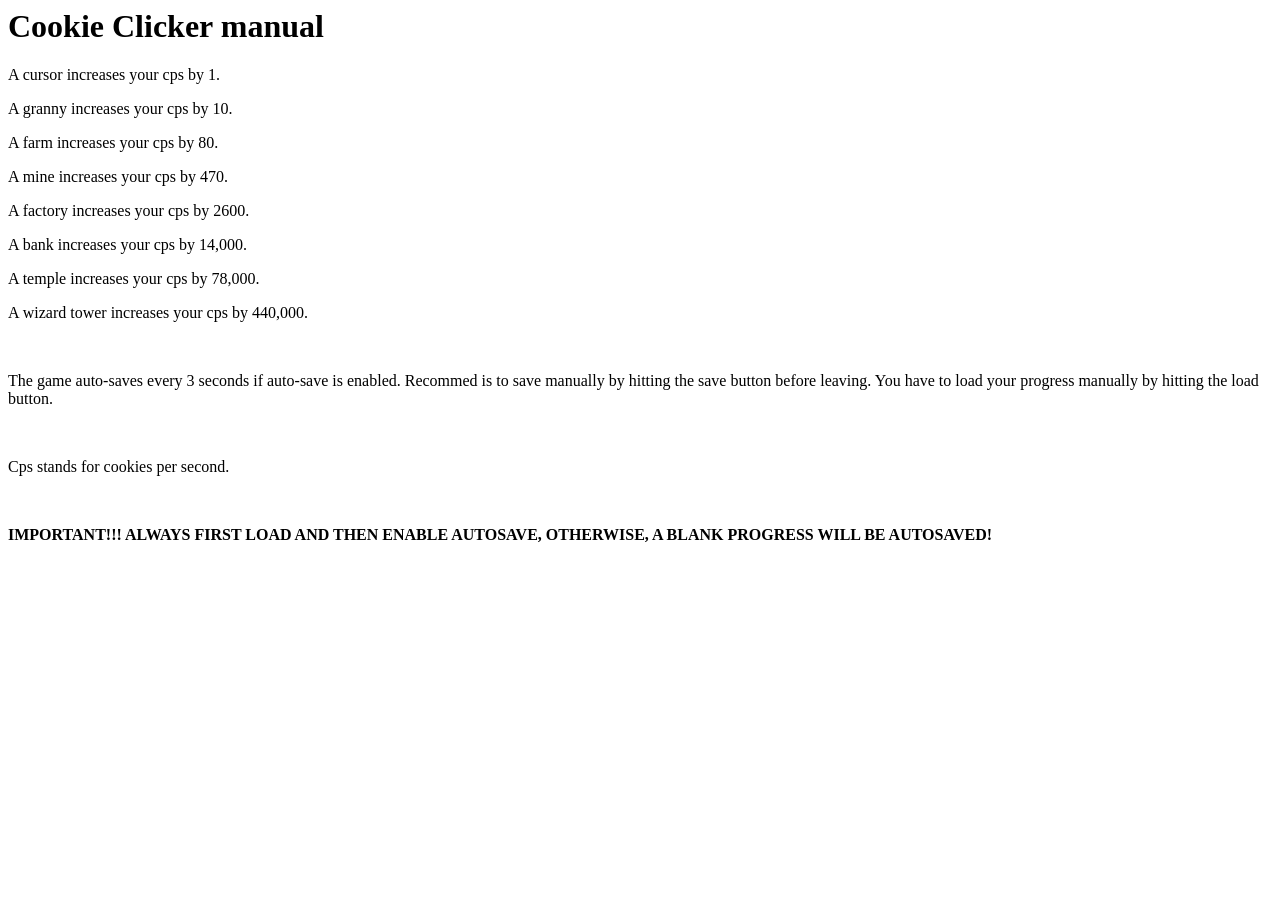
<file: Cookie Clicker manual.html>
<link rel="icon" type="image/webp" href="Cookie.webp">

<html>
    <body>
        <title>Cookie Clicker manual</title>
        <h1>Cookie Clicker manual</h1>
        <p>A cursor increases your cps by 1.</p>
        <p>A granny increases your cps by 10.</p>
        <p>A farm increases your cps by 80.</p>
        <p>A mine increases your cps by 470.</p>
        <p>A factory increases your cps by 2600.</p>
        <p>A bank increases your cps by 14,000.</p>
        <p>A temple increases your cps by 78,000.</p>
        <p>A wizard tower increases your cps by 440,000.</p><br>
        <p>The game auto-saves every 3 seconds if auto-save is enabled. Recommed is to save manually by hitting the save button before leaving. You have to load your progress manually by hitting the load button.</p>
        <br>
        <p>Cps stands for cookies per second.</p>
        <br>
        <p><b>IMPORTANT!!! ALWAYS FIRST LOAD AND THEN ENABLE AUTOSAVE, OTHERWISE, A BLANK PROGRESS WILL BE AUTOSAVED!</b></p>
    </body>
</html>
</file>
